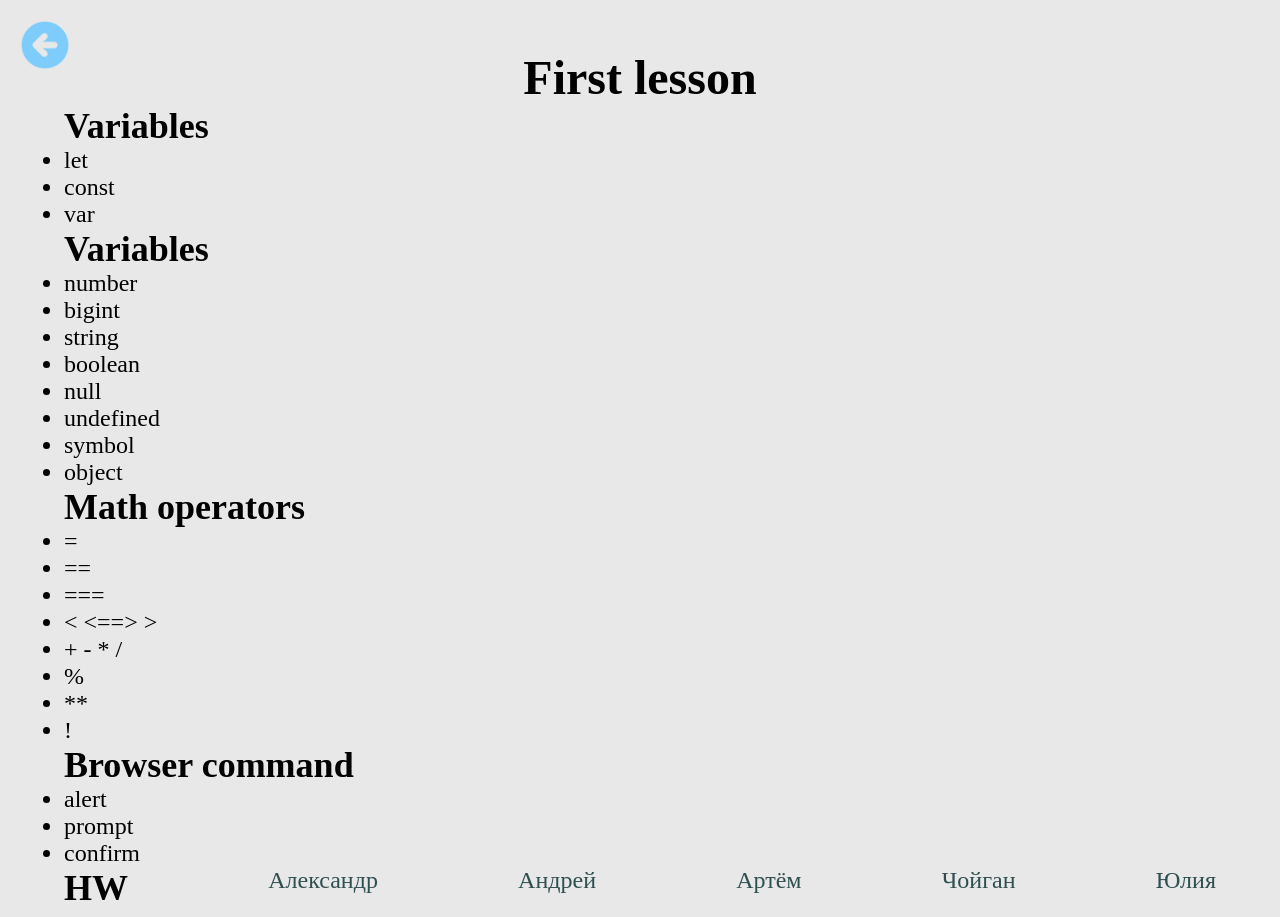
<file: lesson1-basic/index.html>
<!DOCTYPE html>
<html lang="en">

<head>
    <meta charset="UTF-8">
    <meta name="viewport" content="width=device-width, initial-scale=1.0">
    <title>First lesson</title>
    <link rel="stylesheet" href="style.css">
    <link rel="stylesheet" href="../global.css">
</head>

<body>
    <header>
        <a href="../index.html" class="back_button"></a>
    </header>
    <main>
        <h1>First lesson</h1>
        <section>
            <article>
                <h2>Variables</h2>
                <ul>
                    <li>let</li>
                    <li>const</li>
                    <li>var</li>
                </ul>
            </article>
            <article>
                <h2>Variables</h2>
                <ul>
                    <li>number</li>
                    <li>bigint</li>
                    <li>string</li>
                    <li>boolean</li>
                    <li>null</li>
                    <li>undefined</li>
                    <li>symbol</li>
                    <li>object</li>
                </ul>
            </article>
            <article>
                <h2>Math operators</h2>
                <ul>
                    <li>=</li>
                    <li>==</li>
                    <li>===</li>
                    <li>
                        < <==> >
                    </li>
                    <li>+ - * /</li>
                    <li>%</li>
                    <li>**</li>
                    <li>!</li>
                </ul>
            </article>
            <article>
                <h2>Browser command</h2>
                <ul class="pointer">
                    <li onclick="alert('Hi human!')">alert</li>
                    <li onclick="prompt('Who are you?', 'anonim')">prompt</li>
                    <li onclick="confirm('Agree?')">confirm</li>
                </ul>
            </article>
        </section>
    </main>
    <footer>
        <h2>HW</h2>
        <a href="./hw/alexandr/index.html" target="_blank">Александр</a>
        <a href="./hw/andrey/index.html" target="_blank">Андрей</a>
        <a href="./hw/artyom/index.html" target="_blank">Артём</a>
        <a href="./hw/choigan/index.html" target="_blank">Чойган</a>
        <a href="./hw/varkentin/index.html" target="_blank">Юлия</a>
    </footer>
    <script src="./script.js"></script>
    <!-- <script>
        console.log('Hello world!')
    </script> -->
</body>

</html>
</file>
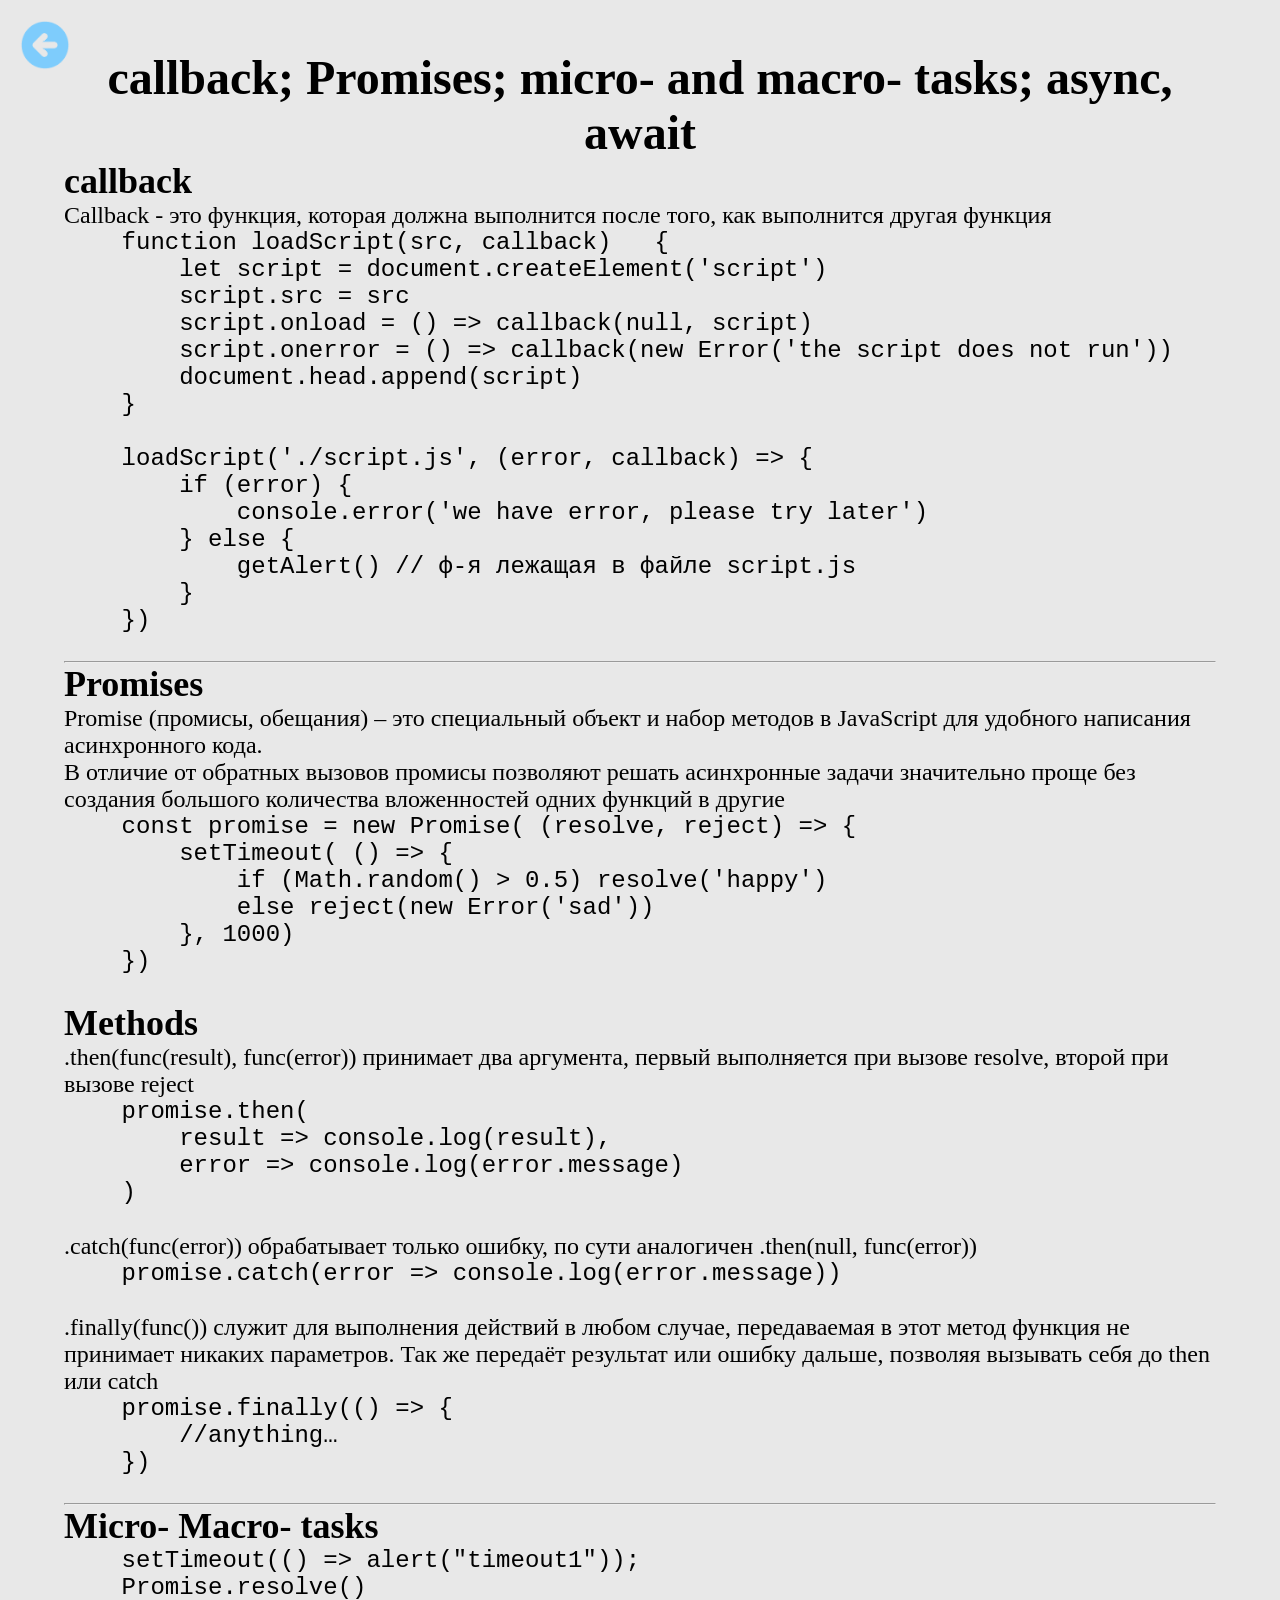
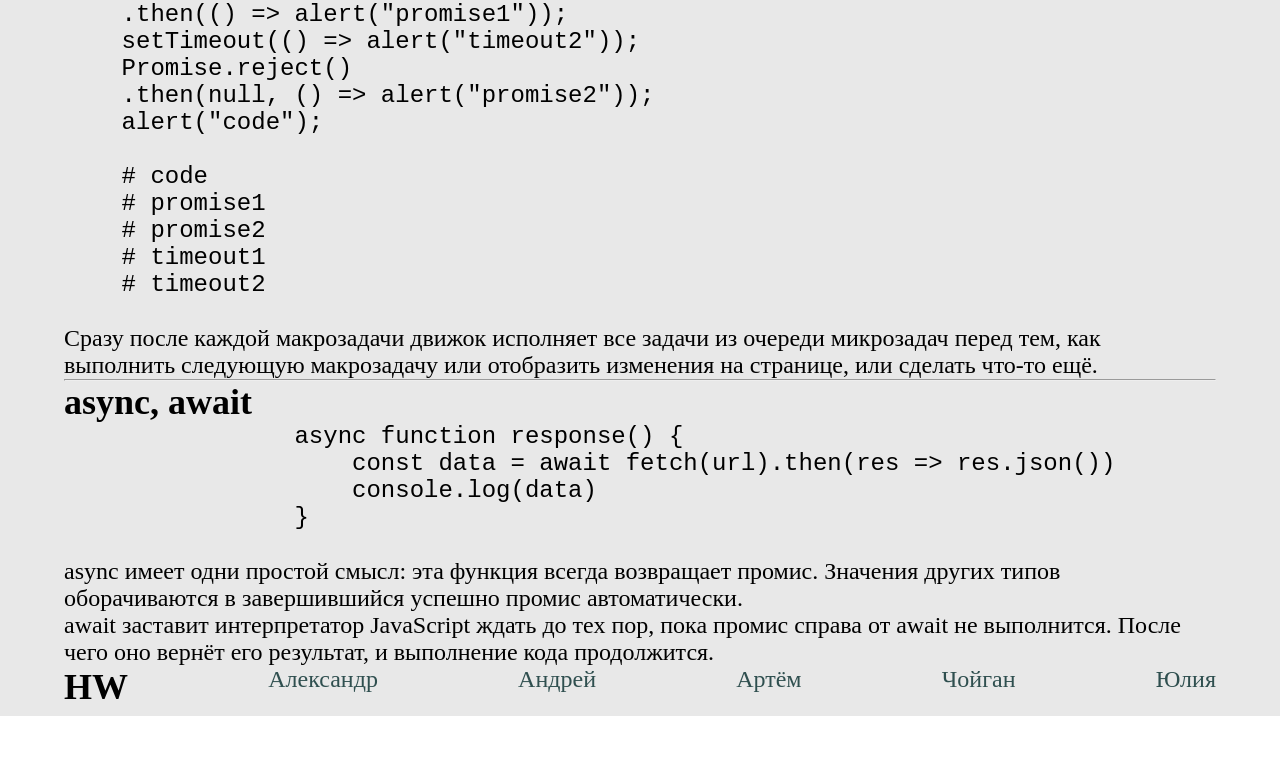
<file: lesson10-promises/index.html>
<!DOCTYPE html>
<html lang="en">

<head>
    <meta charset="UTF-8">
    <meta name="viewport" content="width=device-width, initial-scale=1.0">
    <title>callback; Promises; micro- and macro- tasks; async await</title>
    <link rel="stylesheet" href="../global.css">
</head>

<body>
    <header>
        <a href="../index.html" class="back_button"></a>
    </header>
    <main>
        <h1>callback; Promises; micro- and macro- tasks; async, await</h1>
        <section>
            <h2>callback</h2>
            <p>
                Callback - это функция, которая должна
                выполнится после того, как выполнится другая функция
            </p>
            <pre>
    function loadScript(src, callback)   {
        let script = document.createElement('script')
        script.src = src
        script.onload = () => callback(null, script)
        script.onerror = () => callback(new Error('the script does not run'))
        document.head.append(script)
    }

    loadScript('./script.js', (error, callback) => {
        if (error) {
            console.error('we have error, please try later')
        } else {
            getAlert() // ф-я лежащая в файле script.js
        }
    })                
            </pre>
        </section>
        <hr>
        <section>
            <h2>Promises</h2>
            <p>
                Promise (промисы, обещания) – это специальный объект и набор методов
                в JavaScript для удобного написания асинхронного кода.
            </p>
            <p>
                В отличие от обратных вызовов промисы позволяют решать
                асинхронные задачи значительно проще без создания
                большого количества вложенностей одних функций в другие
            </p>
            <pre>
    const promise = new Promise( (resolve, reject) => {
        setTimeout( () => {
            if (Math.random() > 0.5) resolve('happy')
            else reject(new Error('sad'))
        }, 1000)
    })         
            </pre>
            <h2>Methods</h2>
            <p>
                .then(func(result), func(error)) принимает два аргумента, первый
                выполняется при вызове resolve, второй при вызове reject
            </p>
            <pre>
    promise.then(
        result => console.log(result),
        error => console.log(error.message)
    )                
            </pre>
            <p>
                .catch(func(error)) обрабатывает только ошибку,
                по сути аналогичен .then(null, func(error))
            </p>
            <pre>
    promise.сatch(error => console.log(error.message))               
            </pre>
            <p>
                .finally(func()) служит для выполнения действий в любом
                случае, передаваемая в этот метод функция не принимает
                никаких параметров. Так же передаёт результат или
                ошибку дальше, позволяя вызывать себя до then или catch
            </p>
            <pre>
    promise.finally(() => {
        //anything…
    })                    
            </pre>
        </section>
        <hr>
        <section>
            <h2>Micro- Macro- tasks</h2>
            <pre>
    setTimeout(() => alert("timeout1"));
    Promise.resolve()
    .then(() => alert("promise1"));
    setTimeout(() => alert("timeout2"));
    Promise.reject()
    .then(null, () => alert("promise2"));
    alert("code");
    
    # code
    # promise1
    # promise2
    # timeout1
    # timeout2                
            </pre>
            <p>
                Сразу после каждой макрозадачи движок исполняет все
                задачи из очереди микрозадач перед тем, как выполнить следующую макрозадачу или
                отобразить изменения на странице, или сделать что-то ещё.
            </p>
        </section>
        <hr>
        <section>
            <h2>async, await</h2>
            <pre>
                async function response() {
                    const data = await fetch(url).then(res => res.json())
                    console.log(data)
                }                
            </pre>
            <p>
                async имеет одни простой смысл: эта функция
                всегда возвращает промис. Значения других типов
                оборачиваются в завершившийся успешно промис автоматически.
            </p>
            <p>
                await заставит интерпретатор JavaScript ждать до тех
                пор, пока промис справа от await не выполнится. После чего оно вернёт
                его результат, и выполнение кода продолжится.
            </p>
        </section>
    </main>
    <footer>
        <h2>HW</h2>
        <a href="./hw/alexandr/index.html" target="_blank">Александр</a>
        <a href="./hw/andrey/index.html" target="_blank">Андрей</a>
        <a href="./hw/artyom/index.html" target="_blank">Артём</a>
        <a href="./hw/choigan/index.html" target="_blank">Чойган</a>
        <a href="./hw/varkentin/index.html" target="_blank">Юлия</a>
    </footer>
    <script src="./script.js"></script>
    <!-- <script>
        function loadScript(src, callback) {
            let script = document.createElement('script')
            script.src = src
            script.onload = () => callback(null, 'HELLO!!!')
            script.onerror = () => callback(new Error('BYE'), '')
            document.head.append(script)
        }
        loadScript('./script2.js', callBackExample)

        function callBackExample(error, text) {
            if (error) console.error(error.message);
            else console.log(text);
        }
    </script> -->
</body>

</html>
</file>
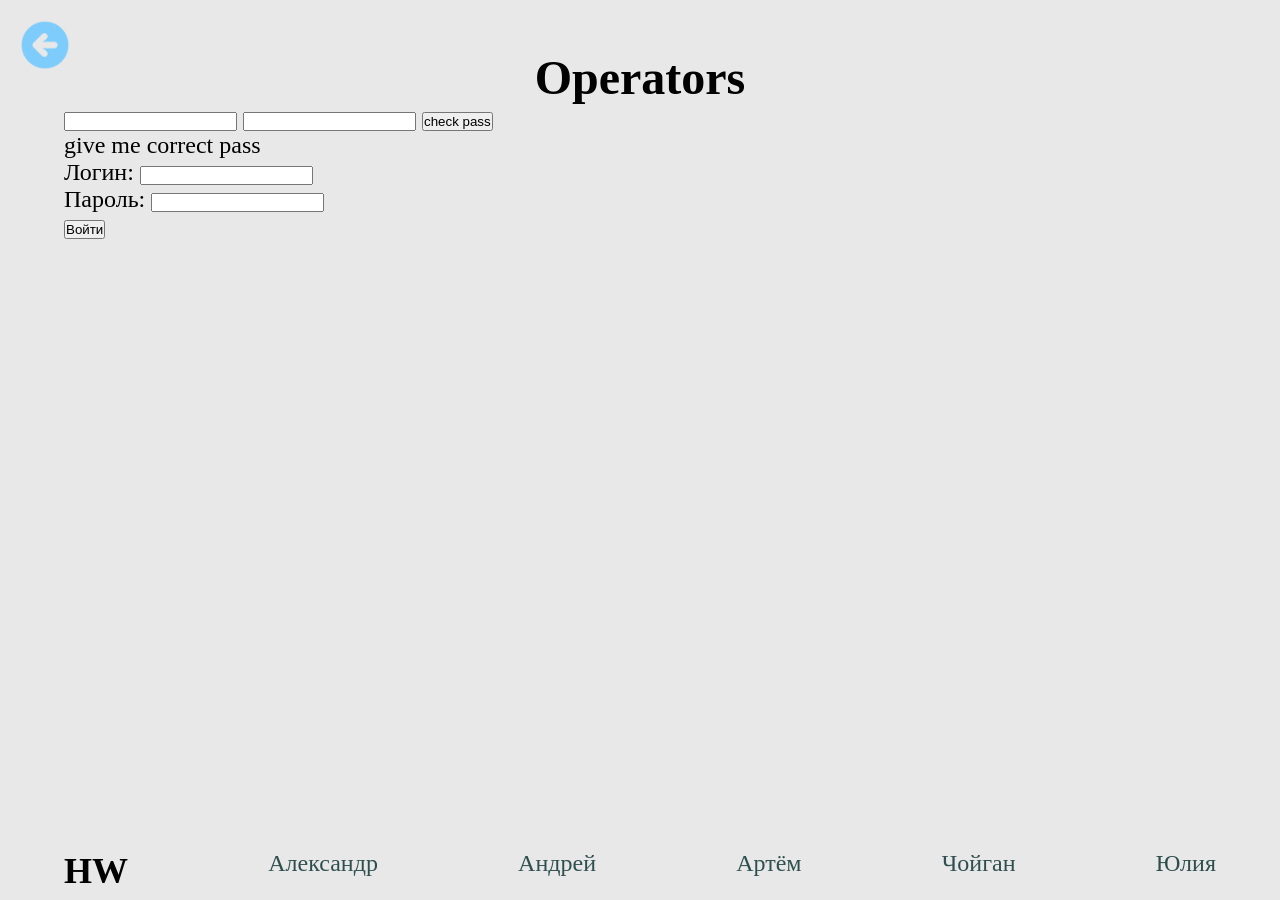
<file: lesson2-operators/index.html>
<!DOCTYPE html>
<html lang="en">

<head>
  <meta charset="UTF-8">
  <meta name="viewport" content="width=device-width, initial-scale=1.0">
  <title>Operators</title>
  <link rel="stylesheet" href="../global.css">
</head>

<body>
  <header>
    <a href="../index.html" class="back_button"></a>
  </header>
  <main>
    <h1>Operators</h1>
    <div id="root">
      <input type="password" class="login" />
      <input type="password" class="pass" />
      <button>check pass</button>
    </div>
    <form id="loginForm">
      <div>
        <label for="username">Логин:</label>
        <input type="text" id="username" name="username" required>
      </div>
      <div>
        <label for="password">Пароль:</label>
        <input type="password" id="password" name="password" required>
      </div>
      <button type="submit">Войти</button>
    </form>
  </main>
  <footer>
    <h2>HW</h2>
    <a href="./hw/alexandr/index.html" target="_blank">Александр</a>
    <a href="./hw/andrey/index.html" target="_blank">Андрей</a>
    <a href="./hw/artyom/index.html" target="_blank">Артём</a>
    <a href="./hw/choigan/index.html" target="_blank">Чойган</a>
    <a href="./hw/varkentin/index.html" target="_blank">Юлия</a>
  </footer>
  <script src="./script.js"></script>
</body>

</html>
</file>
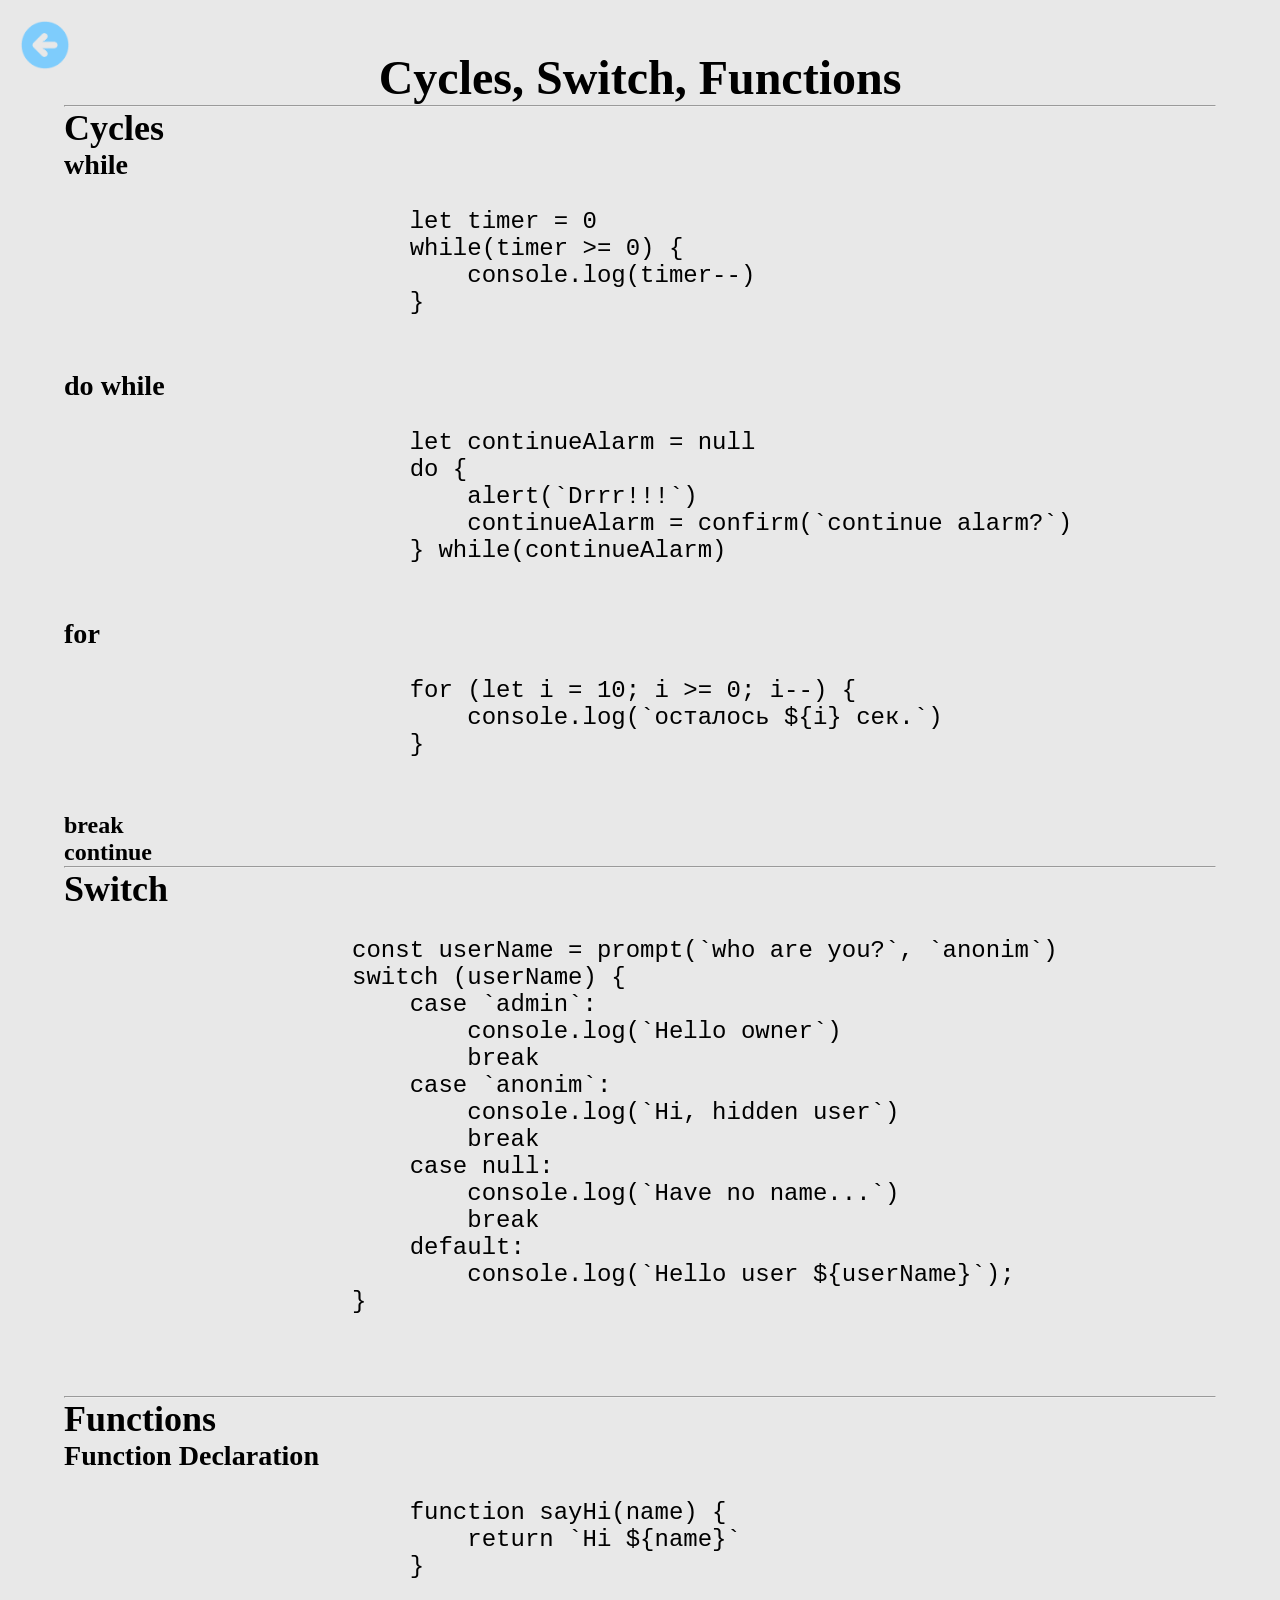
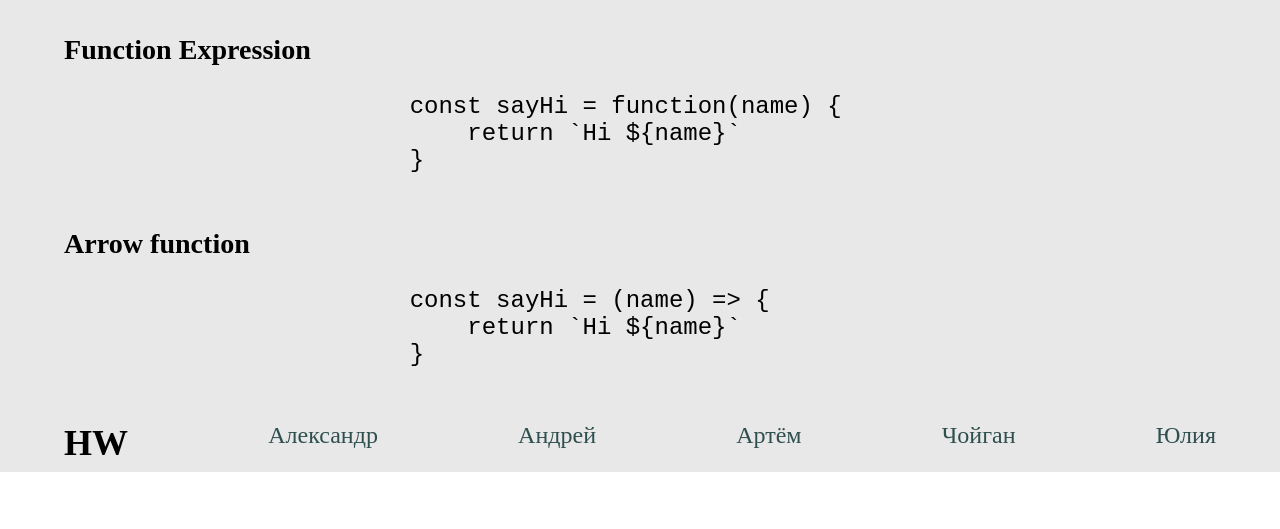
<file: lesson3-func/index.html>
<!DOCTYPE html>
<html lang="en">

<head>
    <meta charset="UTF-8">
    <meta name="viewport" content="width=device-width, initial-scale=1.0">
    <title>Cycles, Switch, Functions</title>
    <link rel="stylesheet" href="../global.css">
    <link rel="stylesheet" href="style.css">
    <link rel="shortcut icon" href="https://cdn.hackaday.io/images/resize/600x600/6673961501713737021.png"
        type="image/x-icon">
</head>

<body>
    <header>
        <a href="../index.html" class="back_button"></a>
    </header>
    <main>
        <h1>Cycles, Switch, Functions</h1>
        <hr>
        <section>
            <h2>Cycles</h2>
            <article>
                <h3>while</h3>
                <pre>
                    <code>
                        let timer = 0
                        while(timer >= 0) {
                            console.log(timer--)
                        }
                    </code>
                </pre>
            </article>
            <article>
                <h3>do while</h3>
                <pre>
                    <code>
                        let continueAlarm = null
                        do {
                            alert(`Drrr!!!`)
                            continueAlarm = confirm(`continue alarm?`)
                        } while(continueAlarm)
                    </code>
                </pre>
            </article>
            <article>
                <h3>for</h3>
                <pre>
                    <code>
                        for (let i = 10; i >= 0; i--) {
                            console.log(`осталось ${i} сек.`)
                        }                        
                    </code>
                </pre>
            </article>
            <article>
                <h4>break</h4>
                <h4>continue</h4>
            </article>
        </section>
        <hr>
        <section>
            <h2>Switch</h2>
            <pre>
                <code>
                    const userName = prompt(`who are you?`, `anonim`)
                    switch (userName) {
                        case `admin`:
                            console.log(`Hello owner`)
                            break
                        case `anonim`:
                            console.log(`Hi, hidden user`)
                            break
                        case null:
                            console.log(`Have no name...`)
                            break
                        default:
                            console.log(`Hello user ${userName}`);
                    }
                                           
                </code>
            </pre>
        </section>
        <hr>
        <section>
            <h2>Functions</h2>
            <article>
                <h3 id="dec">Function Declaration</h3>
                <pre>
                    <code>
                        function sayHi(name) {
                            return `Hi ${name}`
                        }
                    </code>
                </pre>
            </article>
            <article>
                <h3>Function Expression</h3>
                <pre>
                    <code>
                        const sayHi = function(name) {
                            return `Hi ${name}`
                        }
                    </code>
                </pre>
            </article>
            <article>
                <h3>Arrow function</h3>
                <pre>
                    <code>
                        const sayHi = (name) => {
                            return `Hi ${name}`
                        }
                    </code>
                </pre>
            </article>
        </section>
    </main>
    <footer>
        <h2>HW</h2>
        <a href="./hw/alexandr/index.html" target="_blank">Александр</a>
        <a href="./hw/andrey/index.html" target="_blank">Андрей</a>
        <a href="./hw/artyom/index.html" target="_blank">Артём</a>
        <a href="./hw/choigan/index.html" target="_blank">Чойган</a>
        <a href="./hw/varkentin/index.html" target="_blank">Юлия</a>
    </footer>
    <script src="./script.js"></script>
</body>

</html>
</file>
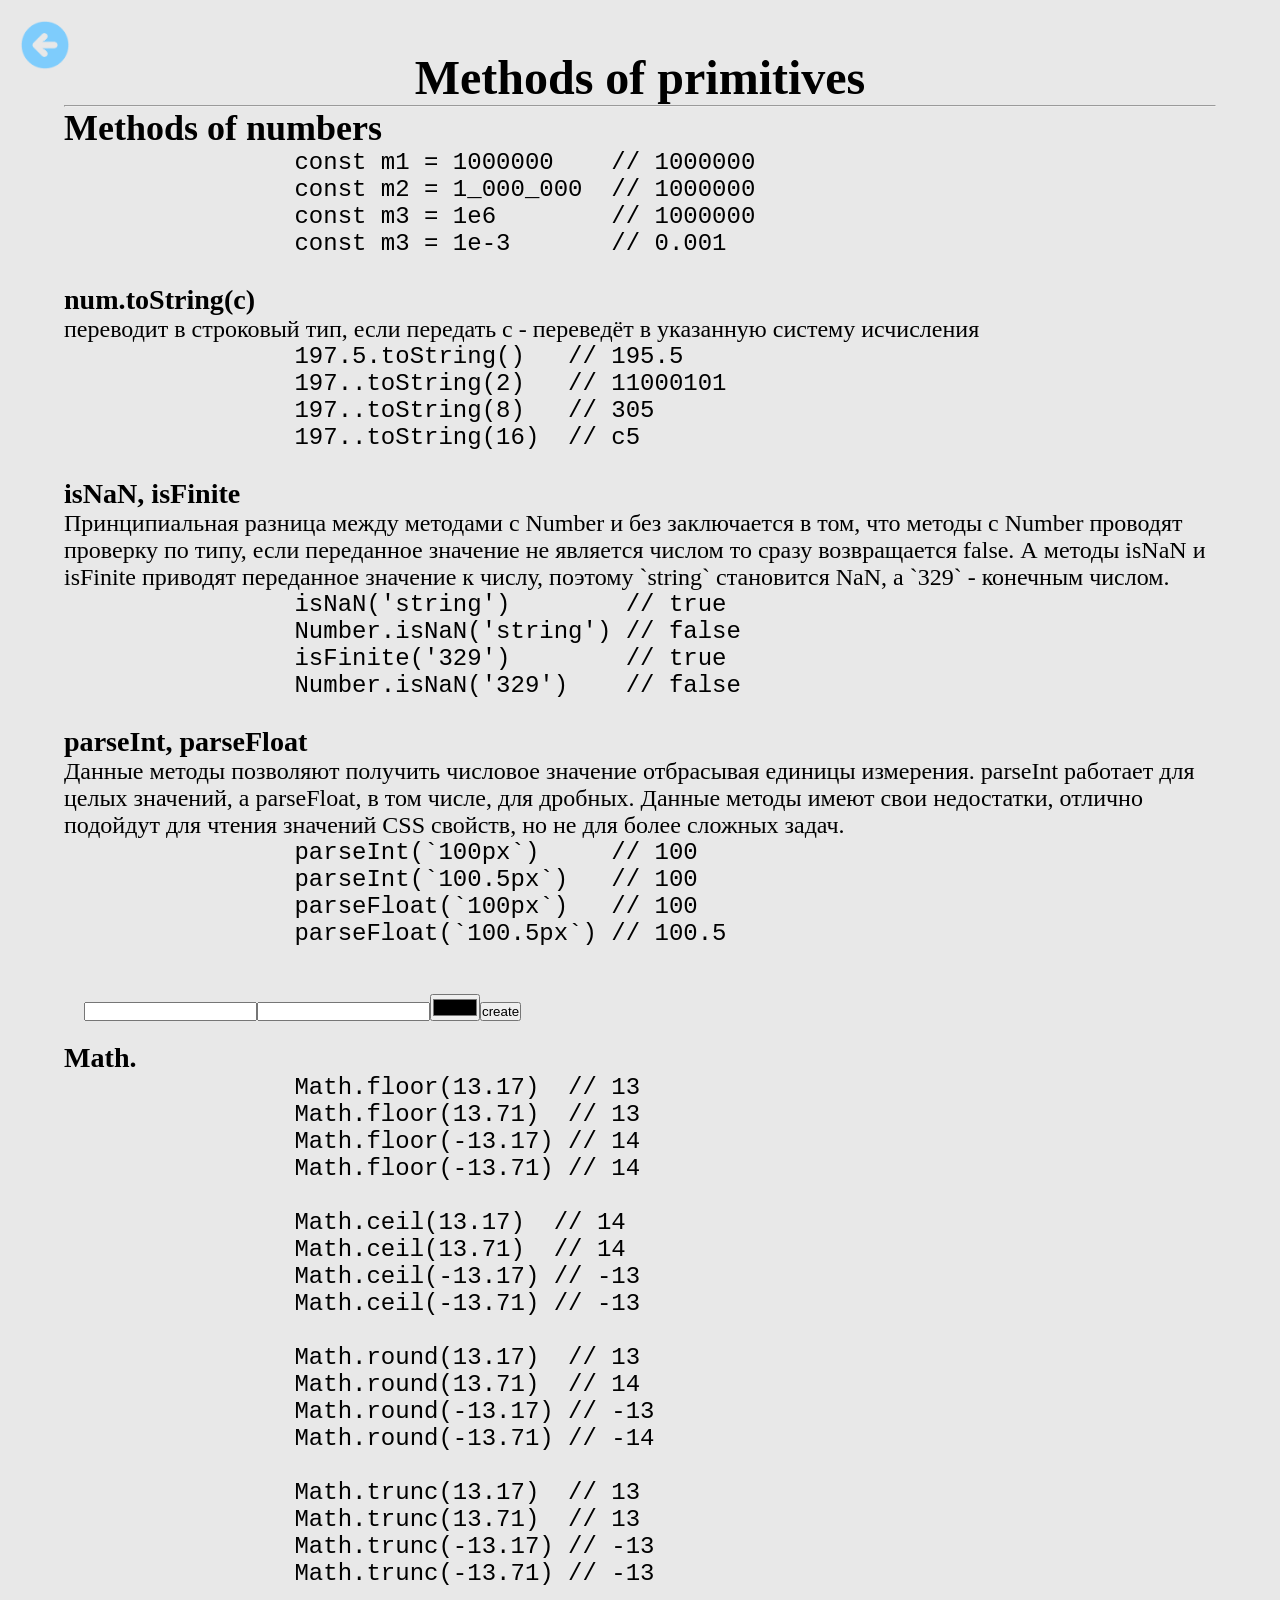
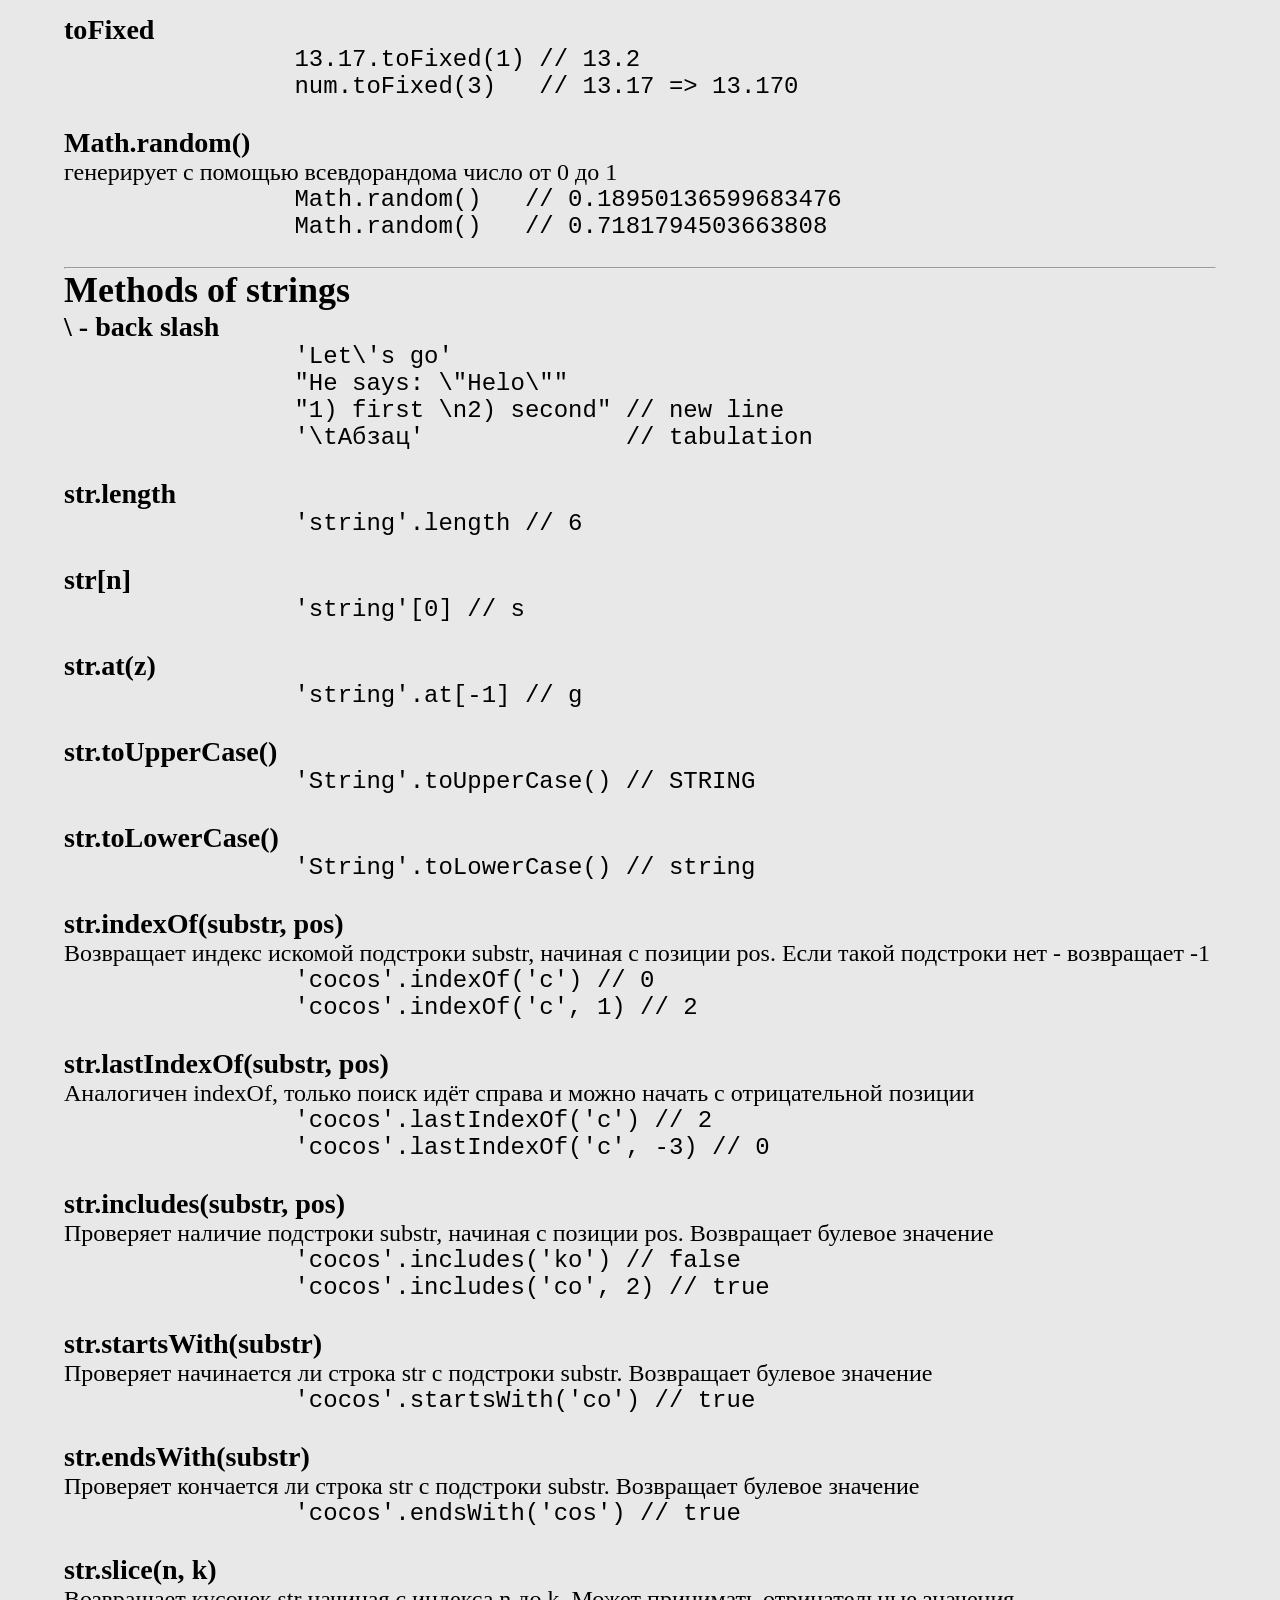
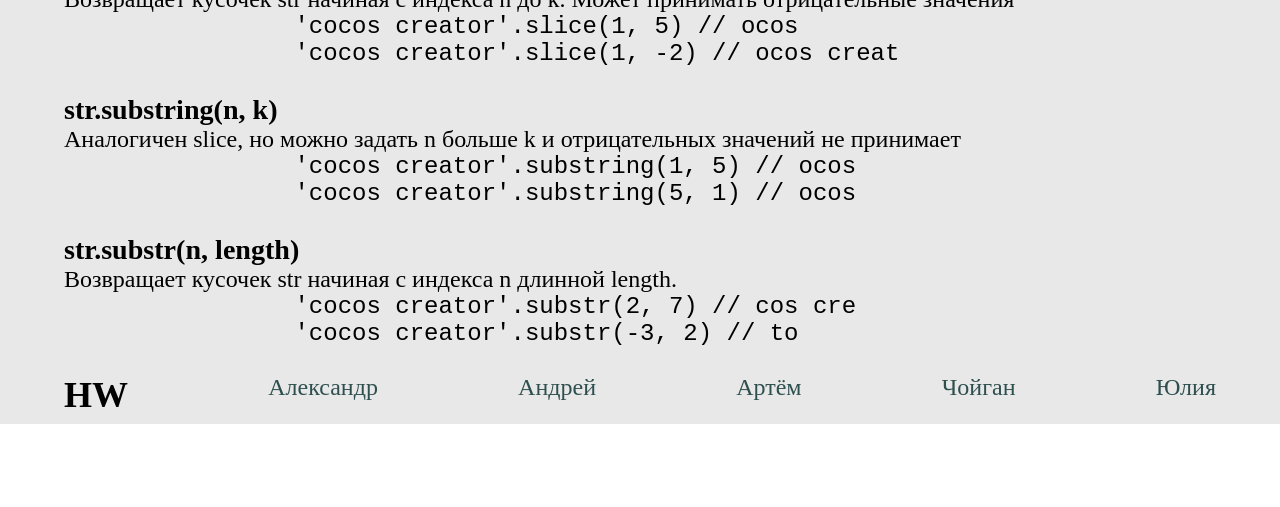
<file: lesson5-primitives/index.html>
<!DOCTYPE html>
<html lang="en">

<head>
    <meta charset="UTF-8">
    <meta name="viewport" content="width=device-width, initial-scale=1.0">
    <title>Methods of primitives</title>
    <link rel="stylesheet" href="../global.css">
</head>

<body>
    <header>
        <a href="../index.html" class="back_button"></a>
    </header>
    <main>
        <h1>Methods of primitives</h1>
        <hr>
        <section>
            <h2>Methods of numbers</h2>
            <article>
                <pre>
                const m1 = 1000000    // 1000000
                const m2 = 1_000_000  // 1000000
                const m3 = 1e6        // 1000000
                const m3 = 1e-3       // 0.001
            </pre>
            </article>
            <article>
                <h3>num.toString(c)</h3>
                <p>
                    переводит в строковый тип, если передать
                    c - переведёт в указанную систему исчисления
                </p>
                <pre>
                197.5.toString()   // 195.5
                197..toString(2)   // 11000101
                197..toString(8)   // 305
                197..toString(16)  // c5
            </pre>
            </article>
            <article>
                <h3>isNaN, isFinite</h3>
                <p>
                    Принципиальная разница между методами с Number и без
                    заключается в том, что методы с Number проводят проверку
                    по типу, если переданное значение не является числом то
                    сразу возвращается false. А методы isNaN и isFinite приводят
                    переданное значение к числу, поэтому
                    `string` становится NaN, а `329` - конечным числом.
                </p>
                <pre>
                isNaN('string')        // true
                Number.isNaN('string') // false
                isFinite('329')        // true
                Number.isNaN('329')    // false
            </pre>
            </article>
            <article>
                <h3>parseInt, parseFloat</h3>
                <p>
                    Данные методы позволяют получить числовое значение
                    отбрасывая единицы измерения. parseInt работает для
                    целых значений, а parseFloat, в том числе, для дробных.
                    Данные методы имеют свои недостатки, отлично подойдут для чтения
                    значений CSS свойств, но не для более сложных задач.
                </p>
                <pre>
                parseInt(`100px`)     // 100
                parseInt(`100.5px`)   // 100
                parseFloat(`100px`)   // 100
                parseFloat(`100.5px`) // 100.5                
            </pre>
            </article>
            <article id="tv_creator"></article>
            <article>
                <h3>Math.</h3>
                <pre>
                Math.floor(13.17)  // 13
                Math.floor(13.71)  // 13
                Math.floor(-13.17) // 14
                Math.floor(-13.71) // 14
            </pre>
                <pre>
                Math.ceil(13.17)  // 14
                Math.ceil(13.71)  // 14
                Math.ceil(-13.17) // -13
                Math.ceil(-13.71) // -13
            </pre>
                <pre>
                Math.round(13.17)  // 13
                Math.round(13.71)  // 14
                Math.round(-13.17) // -13
                Math.round(-13.71) // -14
            </pre>
                <pre>
                Math.trunc(13.17)  // 13
                Math.trunc(13.71)  // 13
                Math.trunc(-13.17) // -13
                Math.trunc(-13.71) // -13
            </pre>
            </article>
            <article>
                <h3>toFixed</h3>
                <pre>
                13.17.toFixed(1) // 13.2
                num.toFixed(3)   // 13.17 => 13.170
            </pre>
            </article>
            <article>
                <h3>Math.random()</h3>
                <p>
                    генерирует с помощью всевдорандома число от 0 до 1
                </p>
                <pre>
                Math.random()   // 0.18950136599683476
                Math.random()   // 0.7181794503663808
            </pre>
            </article>
        </section>
        <hr>
        <section>
            <h2>Methods of strings</h2>
            <article>
                <h3>\ - back slash</h3>
                <pre>
                'Let\'s go'
                "He says: \"Helo\""
                "1) first \n2) second" // new line
                '\tАбзац'              // tabulation
            </pre>
            </article>
            <article>
                <h3>str.length</h3>
                <pre>
                'string'.length // 6
            </pre>
            </article>
            <article>
                <h3>str[n]</h3>
                <pre>
                'string'[0] // s
            </pre>
            </article>
            <article>
                <h3>str.at(z)</h3>
                <pre>
                'string'.at[-1] // g
            </pre>
            </article>
            <article>
                <h3>str.toUpperCase()</h3>
                <pre>
                'String'.toUpperCase() // STRING
            </pre>
            </article>
            <article>
                <h3>str.toLowerCase()</h3>
                <pre>
                'String'.toLowerCase() // string
            </pre>
            </article>
            <article>
                <h3>str.indexOf(substr, pos)</h3>
                <p>
                    Возвращает индекс искомой подстроки substr, начиная
                    с позиции pos. Если такой подстроки нет - возвращает -1
                </p>
                <pre>
                'cocos'.indexOf('c') // 0
                'cocos'.indexOf('c', 1) // 2
            </pre>
            </article>
            <article>
                <h3>str.lastIndexOf(substr, pos)</h3>
                <p>
                    Аналогичен indexOf, только поиск идёт
                    справа и можно начать с отрицательной позиции
                </p>
                <pre>
                'cocos'.lastIndexOf('c') // 2
                'cocos'.lastIndexOf('c', -3) // 0
            </pre>
            </article>
            <article>
                <h3>str.includes(substr, pos)</h3>
                <p>
                    Проверяет наличие подстроки substr, начиная
                    с позиции pos. Возвращает булевое значение
                </p>
                <pre>
                'cocos'.includes('ko') // false
                'cocos'.includes('co', 2) // true                
            </pre>
            </article>
            <article>
                <h3>str.startsWith(substr)</h3>
                <p>
                    Проверяет начинается ли строка str с
                    подстроки substr. Возвращает булевое значение
                </p>
                <pre>
                'cocos'.startsWith('co') // true               
            </pre>
            </article>
            <article>
                <h3>str.endsWith(substr)</h3>
                <p>
                    Проверяет кончается ли строка str с
                    подстроки substr. Возвращает булевое значение
                </p>
                <pre>
                'cocos'.endsWith('cos') // true             
            </pre>
            </article>
            <article>
                <h3>str.slice(n, k)</h3>
                <p>
                    Возвращает кусочек str начиная с индекса n до k.
                    Может принимать отрицательные значения
                </p>
                <pre>
                'cocos creator'.slice(1, 5) // ocos
                'cocos creator'.slice(1, -2) // ocos creat            
            </pre>
            </article>
            <article>
                <h3>str.substring(n, k)</h3>
                <p>
                    Аналогичен slice, но можно задать n больше
                    k и отрицательных значений не принимает
                </p>
                <pre>
                'cocos creator'.substring(1, 5) // ocos
                'cocos creator'.substring(5, 1) // ocos          
            </pre>
            </article>
            <article>
                <h3>str.substr(n, length)</h3>
                <p>
                    Возвращает кусочек str начиная с индекса n длинной length.
                </p>
                <pre>
                'cocos creator'.substr(2, 7) // cos cre
                'cocos creator'.substr(-3, 2) // to         
            </pre>
            </article>
        </section>
    </main>
    <footer>
        <h2>HW</h2>
        <a href="./hw/alexandr/index.html" target="_blank">Александр</a>
        <a href="./hw/andrey/index.html" target="_blank">Андрей</a>
        <a href="./hw/artyom/index.html" target="_blank">Артём</a>
        <a href="./hw/choigan/index.html" target="_blank">Чойган</a>
        <a href="./hw/varkentin/index.html" target="_blank">Юлия</a>
    </footer>
    <script src="./script.js"></script>
</body>

</html>
</file>
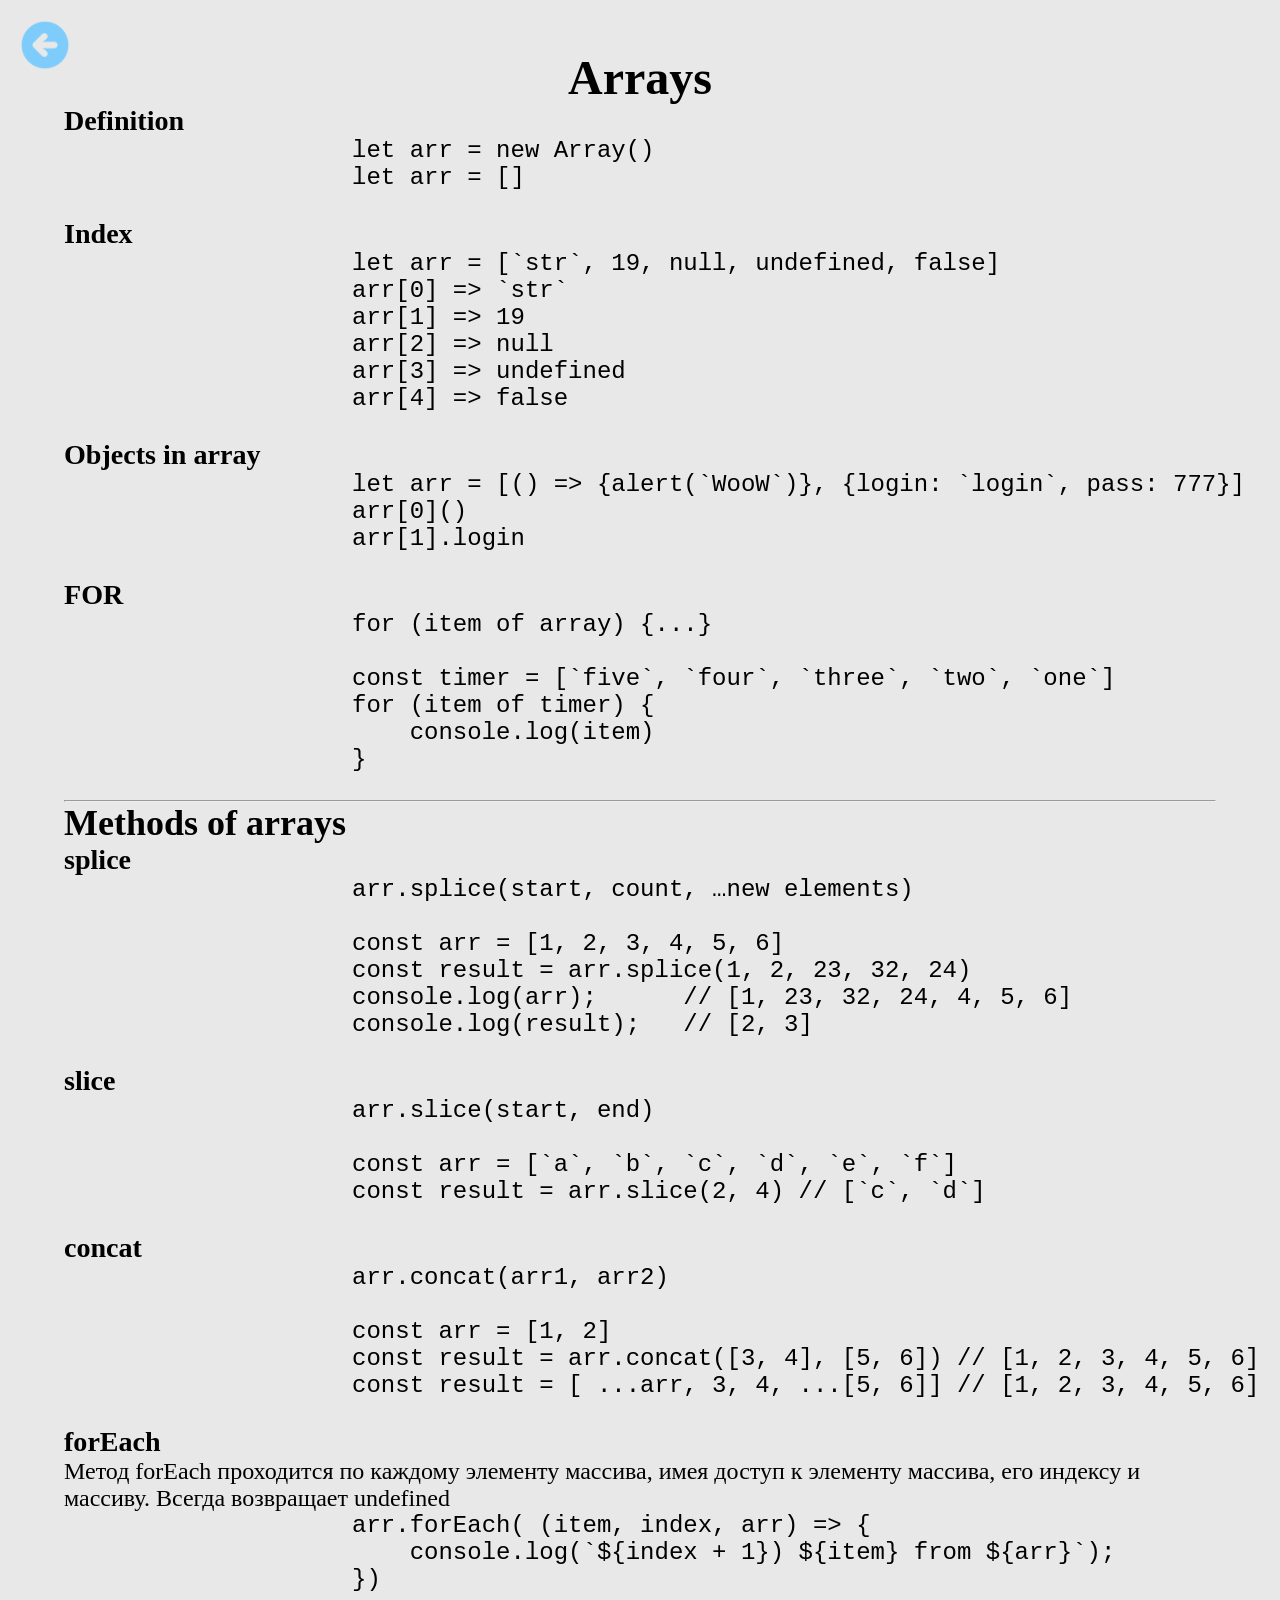
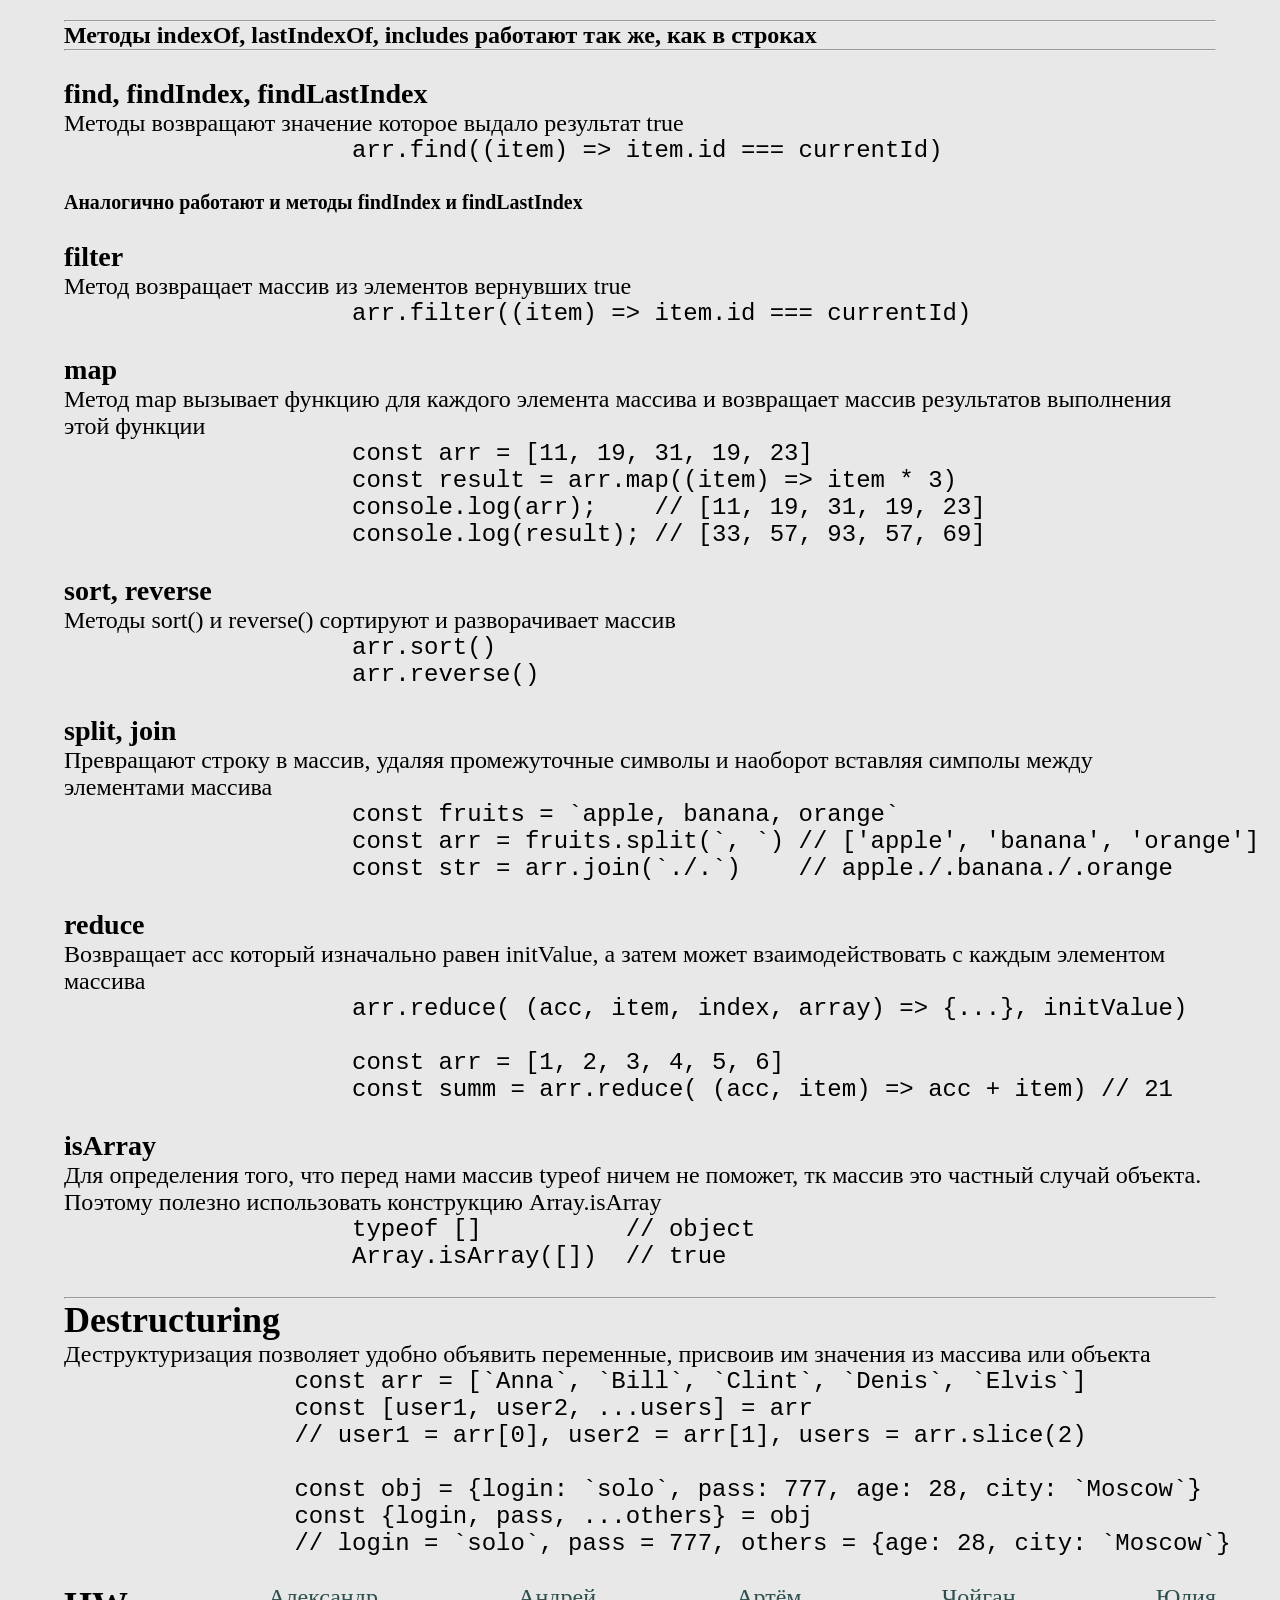
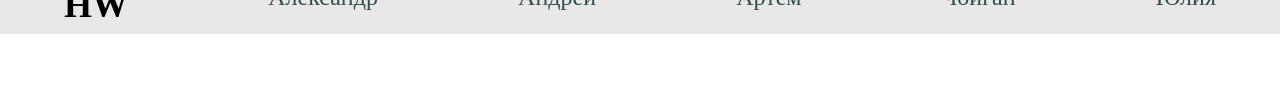
<file: lesson6-arr/index.html>
<!DOCTYPE html>
<html lang="en">

<head>
    <meta charset="UTF-8">
    <meta name="viewport" content="width=device-width, initial-scale=1.0">
    <title>Arrays</title>
    <link rel="stylesheet" href="../global.css">
</head>

<body>
    <header>
        <a href="../index.html" class="back_button"></a>
    </header>
    <main>
        <h1>Arrays</h1>
        <section>
            <article>
                <h3>Definition</h3>
                <pre>
                    let arr = new Array()
                    let arr = []
                </pre>
            </article>
            <article>
                <h3>Index</h3>
                <pre>
                    let arr = [`str`, 19, null, undefined, false]
                    arr[0] => `str`
                    arr[1] => 19
                    arr[2] => null
                    arr[3] => undefined
                    arr[4] => false
                </pre>
            </article>
            <article>
                <h3>Objects in array</h3>
                <pre>
                    let arr = [() => {alert(`WooW`)}, {login: `login`, pass: 777}]
                    arr[0]()
                    arr[1].login
                </pre>
            </article>
            <article>
                <h3>FOR</h3>
                <pre>
                    for (item of array) {...}

                    const timer = [`five`, `four`, `three`, `two`, `one`]
                    for (item of timer) {
                        console.log(item)
                    }                    
                </pre>
            </article>
        </section>
        <hr>
        <section>
            <h2>Methods of arrays</h2>
            <article>
                <h3>splice</h3>
                <pre>
                    arr.splice(start, count, …new elements)

                    const arr = [1, 2, 3, 4, 5, 6]
                    const result = arr.splice(1, 2, 23, 32, 24)
                    console.log(arr);      // [1, 23, 32, 24, 4, 5, 6]
                    console.log(result);   // [2, 3]
                </pre>
            </article>
            <article>
                <h3>slice</h3>
                <pre>
                    arr.slice(start, end)

                    const arr = [`a`, `b`, `c`, `d`, `e`, `f`]
                    const result = arr.slice(2, 4) // [`c`, `d`]
                </pre>
            </article>
            <article>
                <h3>concat</h3>
                <pre>
                    arr.concat(arr1, arr2)

                    const arr = [1, 2]
                    const result = arr.concat([3, 4], [5, 6]) // [1, 2, 3, 4, 5, 6]
                    const result = [ ...arr, 3, 4, ...[5, 6]] // [1, 2, 3, 4, 5, 6]
                </pre>
            </article>
            <article>
                <h3>forEach</h3>
                <p>
                    Метод forEach проходится по каждому элементу массива,
                    имея доступ к элементу массива,
                    его индексу и массиву. Всегда возвращает undefined
                </p>
                <pre>
                    arr.forEach( (item, index, arr) => {
                        console.log(`${index + 1}) ${item} from ${arr}`);
                    })                    
                </pre>
            </article>
            <hr>
            <h4>Методы indexOf, lastIndexOf, includes работают так же, как в строках</h4>
            <hr>
            <br>
            <article>
                <h3>find, findIndex, findLastIndex</h3>
                <p>Методы возвращают значение которое выдало результат true</p>
                <pre>
                    arr.find((item) => item.id === currentId)                   
                </pre>
                <h5>Аналогично работают и методы findIndex и findLastIndex</h5>
            </article>
            <br>
            <article>
                <h3>filter</h3>
                <p>Метод возвращает массив из элементов вернувших true</p>
                <pre>
                    arr.filter((item) => item.id === currentId)                 
                </pre>
            </article>
            <article>
                <h3>map</h3>
                <p>
                    Метод map вызывает функцию для каждого элемента массива
                    и возвращает массив результатов выполнения этой функции
                </p>
                <pre>
                    const arr = [11, 19, 31, 19, 23]
                    const result = arr.map((item) => item * 3) 
                    console.log(arr);    // [11, 19, 31, 19, 23]
                    console.log(result); // [33, 57, 93, 57, 69]               
                </pre>
            </article>
            <article>
                <h3>sort, reverse</h3>
                <p>
                    Методы sort() и reverse() сортируют и разворачивает массив
                </p>
                <pre>
                    arr.sort()
                    arr.reverse()              
                </pre>
            </article>
            <article>
                <h3>split, join</h3>
                <p>
                    Превращают строку в массив, удаляя промежуточные символы и
                    наоборот вставляя симполы между элементами массива
                </p>
                <pre>
                    const fruits = `apple, banana, orange`
                    const arr = fruits.split(`, `) // ['apple', 'banana', 'orange']
                    const str = arr.join(`./.`)    // apple./.banana./.orange                                
                </pre>
            </article>
            <article>
                <h3>reduce</h3>
                <p>
                    Возвращает acc который изначально равен initValue,
                    а затем может взаимодействовать с каждым элементом массива
                </p>
                <pre>
                    arr.reduce( (acc, item, index, array) => {...}, initValue)

                    const arr = [1, 2, 3, 4, 5, 6]
                    const summ = arr.reduce( (acc, item) => acc + item) // 21                              
                </pre>
            </article>
            <article>
                <h3>isArray</h3>
                <p>
                    Для определения того, что перед нами массив typeof ничем не
                    поможет, тк массив это частный случай объекта.
                    Поэтому полезно использовать конструкцию Array.isArray
                </p>
                <pre>
                    typeof []          // object
                    Array.isArray([])  // true                            
                </pre>
            </article>
        </section>
        <hr>
        <section>
            <h2>Destructuring</h2>
            <p>
                Деструктуризация позволяет удобно объявить переменные,
                присвоив им значения из массива или объекта
            </p>
            <pre>
                const arr = [`Anna`, `Bill`, `Clint`, `Denis`, `Elvis`]
                const [user1, user2, ...users] = arr 
                // user1 = arr[0], user2 = arr[1], users = arr.slice(2)                
            </pre>
            <pre>
                const obj = {login: `solo`, pass: 777, age: 28, city: `Moscow`}
                const {login, pass, ...others} = obj
                // login = `solo`, pass = 777, others = {age: 28, city: `Moscow`}                               
            </pre>
        </section>
    </main>
    <footer>
        <h2>HW</h2>
        <a href="./hw/alexandr/index.html" target="_blank">Александр</a>
        <a href="./hw/andrey/index.html" target="_blank">Андрей</a>
        <a href="./hw/artyom/index.html" target="_blank">Артём</a>
        <a href="./hw/choigan/index.html" target="_blank">Чойган</a>
        <a href="./hw/varkentin/index.html" target="_blank">Юлия</a>
    </footer>
    <script src="./script.js"></script>
</body>

</html>
</file>
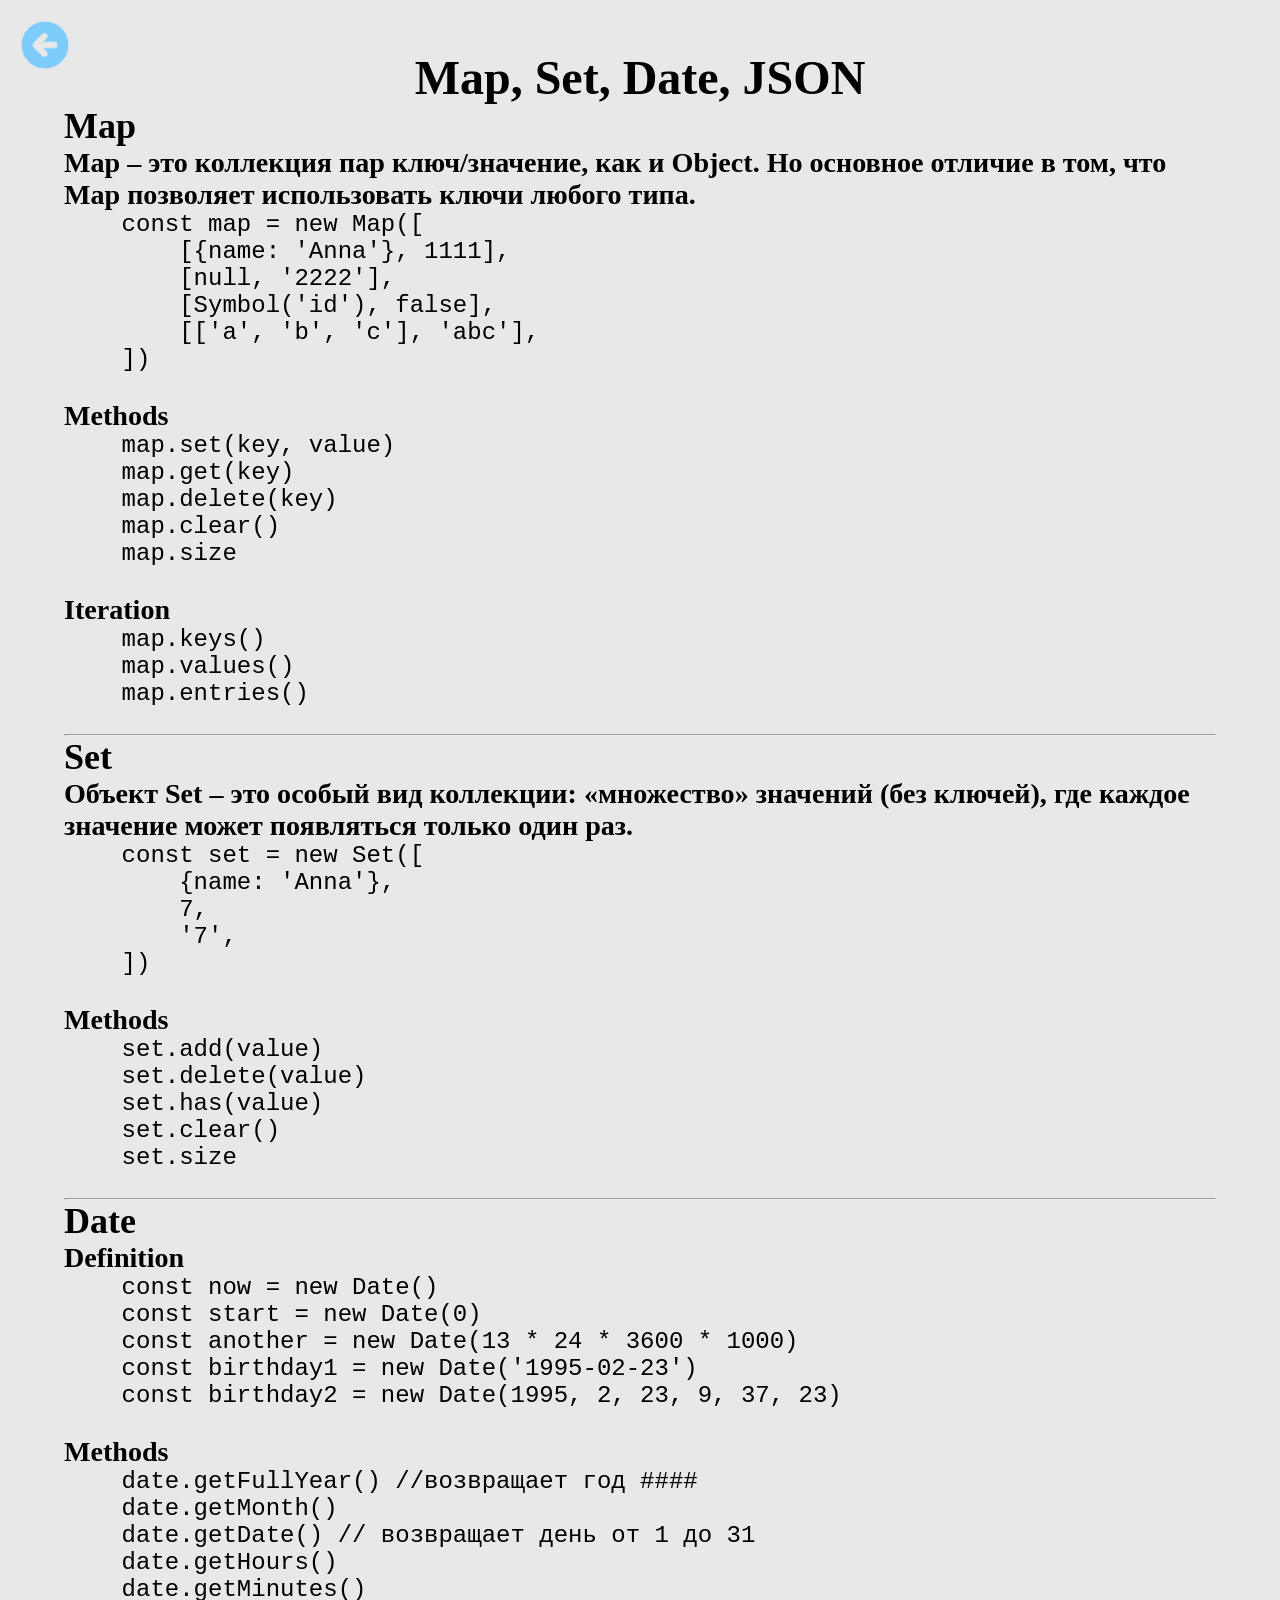
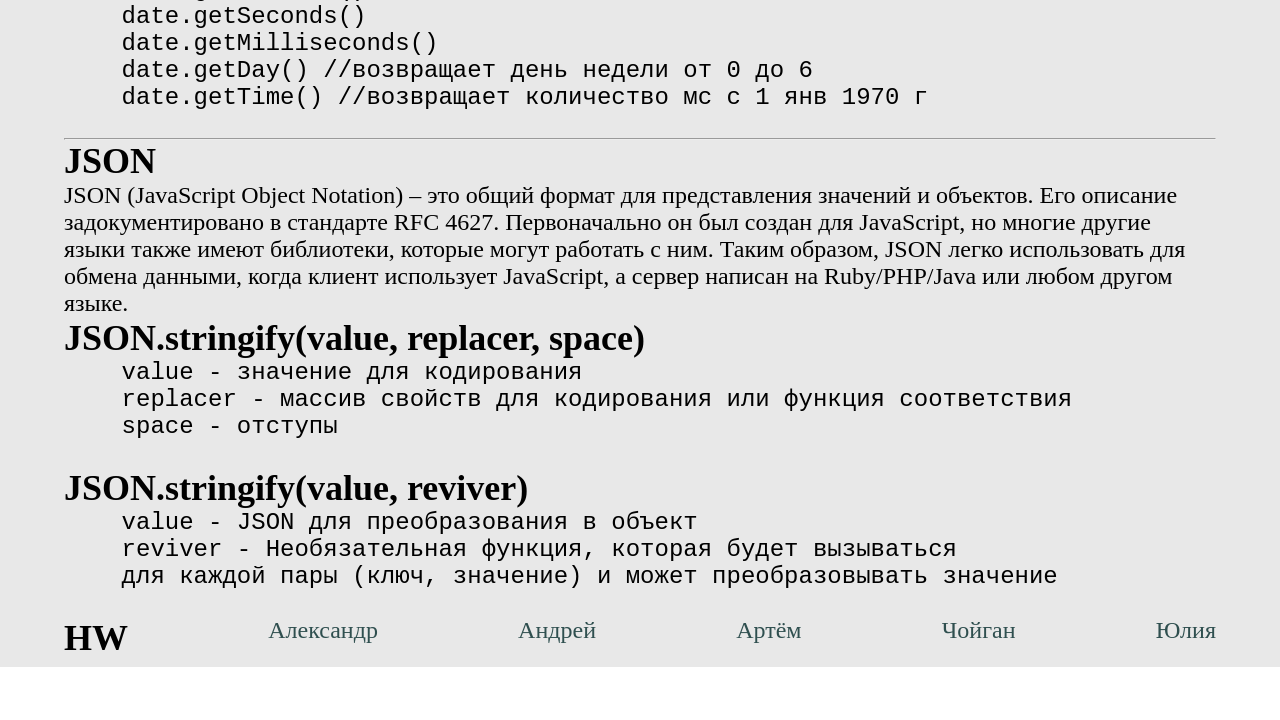
<file: lesson7-date/index.html>
<!DOCTYPE html>
<html lang="en">

<head>
    <meta charset="UTF-8">
    <meta name="viewport" content="width=device-width, initial-scale=1.0">
    <title>Map, Set, Date, JSON</title>
    <link rel="stylesheet" href="../global.css">
</head>

<body>
    <header>
        <a href="../index.html" class="back_button"></a>
    </header>
    <main>
        <h1>Map, Set, Date, JSON</h1>
        <section>
            <h2>Map</h2>
            <article>
                <h3>
                    Map – это коллекция пар ключ/значение, как и Object.
                    Но основное отличие в том, что
                    Map позволяет использовать ключи любого типа.
                </h3>
                <pre>
    const map = new Map([
        [{name: 'Anna'}, 1111],
        [null, '2222'],
        [Symbol('id'), false],
        [['a', 'b', 'c'], 'abc'],
    ])                            
                </pre>
            </article>
            <article>
                <h3>
                    Methods
                </h3>
                <pre>
    map.set(key, value)
    map.get(key)
    map.delete(key) 
    map.clear()
    map.size
                </pre>
            </article>
            <article>
                <h3>
                    Iteration
                </h3>
                <pre>
    map.keys()
    map.values()
    map.entries()
                </pre>
            </article>
        </section>
        <hr>
        <section>
            <h2>Set</h2>
            <article>
                <h3>
                    Объект Set – это особый вид коллекции:
                    «множество» значений (без ключей),
                    где каждое значение может появляться только один раз.
                </h3>
                <pre>
    const set = new Set([
        {name: 'Anna'},
        7,
        '7',
    ])
                </pre>
            </article>
            <article>
                <h3>
                    Methods
                </h3>
                <pre>
    set.add(value)
    set.delete(value)
    set.has(value)
    set.clear()
    set.size
                </pre>
            </article>
        </section>
        <hr>
        <section>
            <h2>Date</h2>
            <article>
                <h3>Definition</h3>
                <pre>
    const now = new Date() 
    const start = new Date(0)
    const another = new Date(13 * 24 * 3600 * 1000)
    const birthday1 = new Date('1995-02-23')
    const birthday2 = new Date(1995, 2, 23, 9, 37, 23)
                </pre>
            </article>
            <article>
                <h3>Methods</h3>
                <pre>
    date.getFullYear() //возвращает год ####
    date.getMonth()
    date.getDate() // возвращает день от 1 до 31
    date.getHours()
    date.getMinutes()
    date.getSeconds()
    date.getMilliseconds()
    date.getDay() //возвращает день недели от 0 до 6
    date.getTime() //возвращает количество мс с 1 янв 1970 г
                </pre>
            </article>
        </section>
        <hr>
        <section>
            <h2>JSON</h2>
            <p>
                JSON (JavaScript Object Notation) – это общий формат для
                представления значений и объектов. Его описание
                задокументировано в стандарте RFC 4627. Первоначально он
                был создан для JavaScript, но многие другие языки также
                имеют библиотеки, которые могут работать с ним. Таким образом,
                JSON легко использовать для обмена данными, когда
                клиент использует JavaScript,
                а сервер написан на Ruby/PHP/Java или любом другом языке.
            </p>
            <article>
                <h2>JSON.stringify(value, replacer, space)</h2>
                <pre>
    value - значение для кодирования
    replacer - массив свойств для кодирования или функция соответствия
    space - отступы
                </pre>
            </article>
            <article>
                <h2>JSON.stringify(value, reviver)</h2>
                <pre>
    value - JSON для преобразования в объект
    reviver - Необязательная функция, которая будет вызываться 
    для каждой пары (ключ, значение) и может преобразовывать значение
                </pre>
            </article>
        </section>
    </main>
    <footer>
        <h2>HW</h2>
        <a href="./hw/alexandr/index.html" target="_blank">Александр</a>
        <a href="./hw/andrey/index.html" target="_blank">Андрей</a>
        <a href="./hw/artyom/index.html" target="_blank">Артём</a>
        <a href="./hw/choigan/index.html" target="_blank">Чойган</a>
        <a href="./hw/varkentin/index.html" target="_blank">Юлия</a>
    </footer>
    <script src="./script.js"></script>
</body>

</html>
</file>
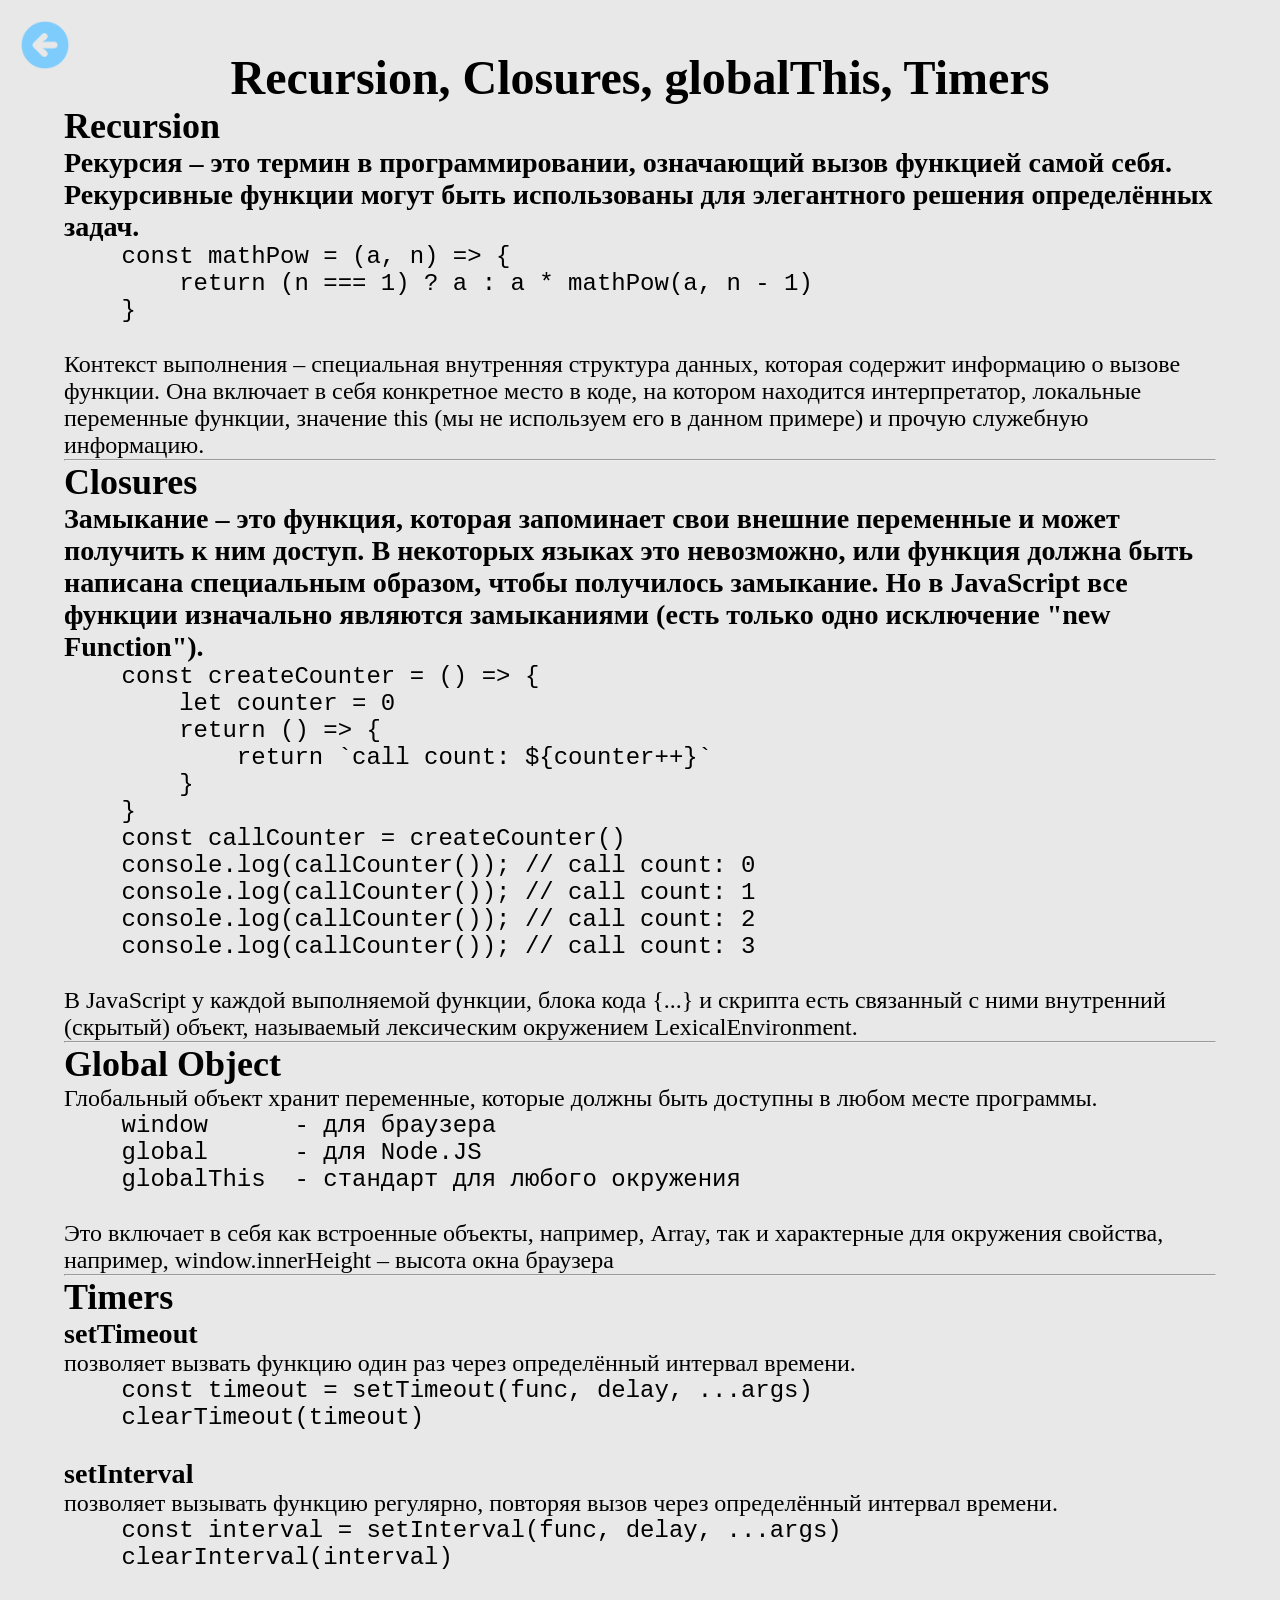
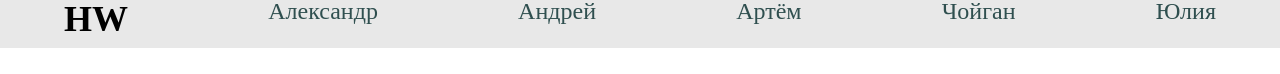
<file: lesson8-timers/index.html>
<!DOCTYPE html>
<html lang="en">

<head>
    <meta charset="UTF-8">
    <meta name="viewport" content="width=device-width, initial-scale=1.0">
    <title>Recursion, Closures, globalThis, Timers</title>
    <link rel="stylesheet" href="../global.css">
</head>

<body>
    <header>
        <a href="../index.html" class="back_button"></a>
    </header>
    <main>
        <h1>Recursion, Closures, globalThis, Timers</h1>
        <section>
            <h2>Recursion</h2>
            <article>
                <h3>
                    Рекурсия – это термин в программировании, означающий вызов функцией самой себя.
                    Рекурсивные функции могут быть использованы для элегантного решения определённых задач.
                </h3>
                <pre>
    const mathPow = (a, n) => {
        return (n === 1) ? a : a * mathPow(a, n - 1)
    }                                               
                </pre>
                <p>
                    Контекст выполнения – специальная внутренняя структура данных,
                    которая содержит информацию о вызове функции. Она включает
                    в себя конкретное место в коде, на котором находится интерпретатор,
                    локальные переменные функции, значение this
                    (мы не используем его в данном примере) и прочую служебную информацию.
                </p>
            </article>
        </section>
        <hr>
        <section>
            <h2>Closures</h2>
            <article>
                <h3>
                    Замыкание – это функция, которая запоминает свои внешние переменные
                    и может получить к ним доступ. В некоторых языках это невозможно,
                    или функция должна быть написана специальным образом, чтобы
                    получилось замыкание. Но в JavaScript все функции изначально являются
                    замыканиями (есть только одно исключение "new Function").
                </h3>
                <pre>
    const createCounter = () => {
        let counter = 0
        return () => {
            return `call count: ${counter++}`
        }
    }
    const callCounter = createCounter()
    console.log(callCounter()); // call count: 0
    console.log(callCounter()); // call count: 1
    console.log(callCounter()); // call count: 2
    console.log(callCounter()); // call count: 3         
                </pre>
                <p>
                    В JavaScript у каждой выполняемой функции,
                    блока кода {...} и скрипта есть связанный
                    с ними внутренний (скрытый) объект,
                    называемый лексическим окружением LexicalEnvironment.
                </p>
            </article>
        </section>
        <hr>
        <section>
            <h2>Global Object</h2>
            <p>
                Глобальный объект хранит переменные, которые должны быть доступны в любом месте программы.
            </p>
            <pre>
    window      - для браузера
    global      - для Node.JS
    globalThis  - стандарт для любого окружения
            </pre>
            <p>
                Это включает в себя как встроенные объекты, например,
                Array, так и характерные для окружения
                свойства, например, window.innerHeight – высота окна браузера
            </p>
        </section>
        <hr>
        <section>
            <h2>Timers</h2>
            <article>
                <h3>setTimeout</h3>
                <p>позволяет вызвать функцию один раз через определённый интервал времени.</p>
                <pre>
    const timeout = setTimeout(func, delay, ...args)
    clearTimeout(timeout)
                </pre>
            </article>
            <article>
                <h3>setInterval</h3>
                <p>позволяет вызывать функцию регулярно, повторяя вызов через определённый интервал времени.</p>
                <pre>
    const interval = setInterval(func, delay, ...args)
    clearInterval(interval)
                </pre>
            </article>
        </section>
    </main>
    <footer>
        <h2>HW</h2>
        <a href="./hw/alexandr/index.html" target="_blank">Александр</a>
        <a href="./hw/andrey/index.html" target="_blank">Андрей</a>
        <a href="./hw/artyom/index.html" target="_blank">Артём</a>
        <a href="./hw/choigan/index.html" target="_blank">Чойган</a>
        <a href="./hw/varkentin/index.html" target="_blank">Юлия</a>
    </footer>
    <script src="./script.js"></script>
</body>

</html>
</file>
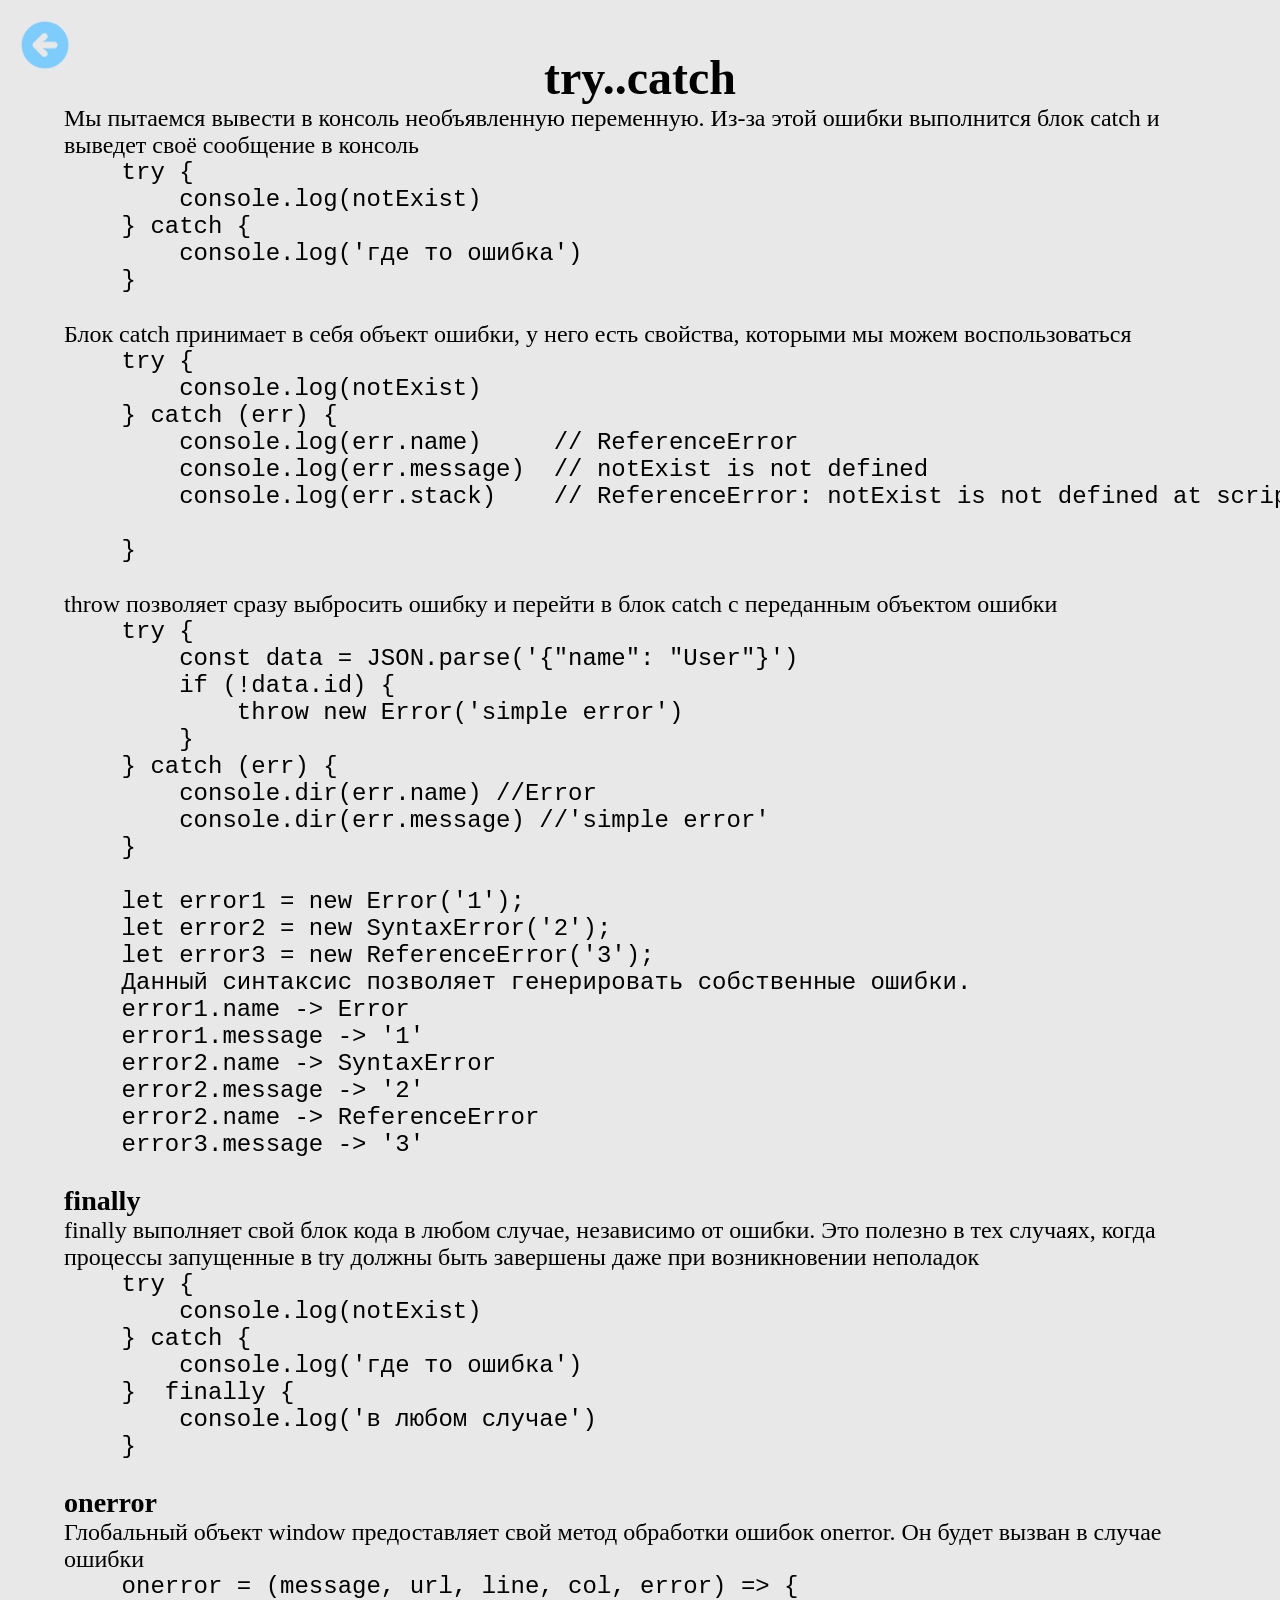
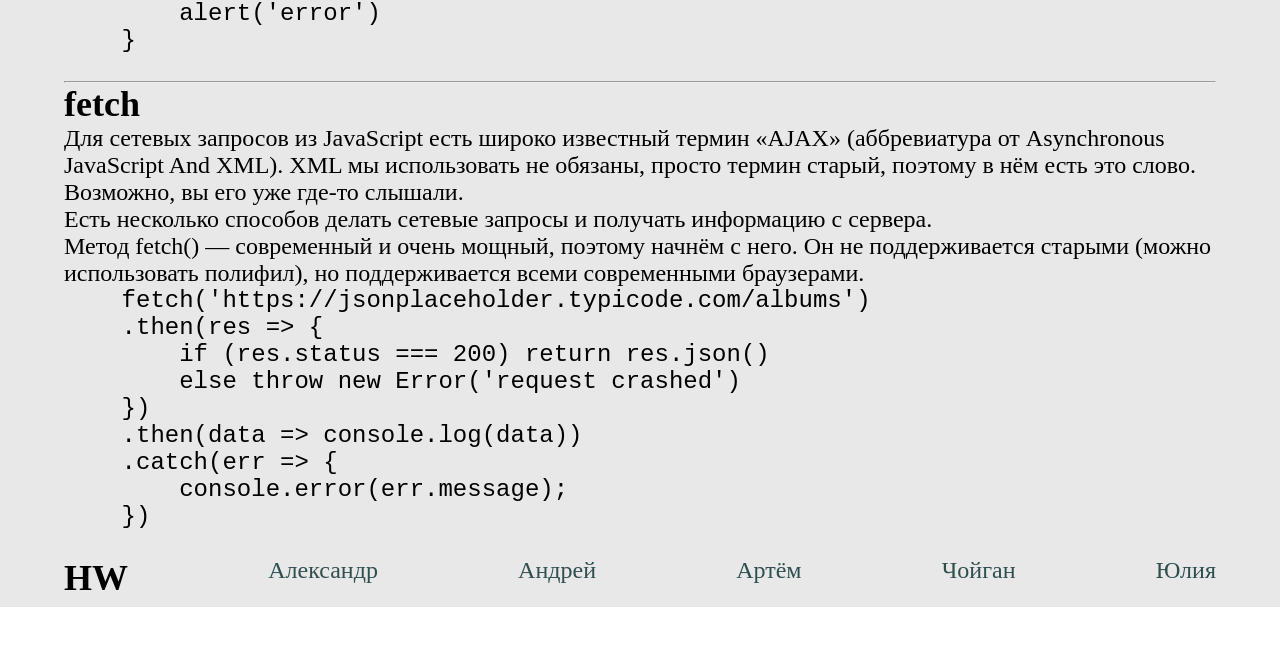
<file: lesson9-err/index.html>
<!DOCTYPE html>
<html lang="en">

<head>
    <meta charset="UTF-8">
    <meta name="viewport" content="width=device-width, initial-scale=1.0">
    <title>try..catch</title>
    <link rel="stylesheet" href="../global.css">
</head>

<body>
    <header>
        <a href="../index.html" class="back_button"></a>
    </header>
    <main>
        <h1>try..catch</h1>
        <section>
            <article>
                <p>
                    Мы пытаемся вывести в консоль необъявленную
                    переменную. Из-за этой ошибки выполнится блок
                    catch и выведет своё сообщение в консоль
                </p>
                <pre>
    try {
        console.log(notExist)
    } catch {
        console.log('где то ошибка')
    }                    
                </pre>
            </article>
            <article>
                <p>
                    Блок catch принимает в себя объект ошибки, у него есть
                    свойства, которыми мы можем воспользоваться
                </p>
                <pre>
    try {
        console.log(notExist)
    } catch (err) {
        console.log(err.name)     // ReferenceError
        console.log(err.message)  // notExist is not defined
        console.log(err.stack)    // ReferenceError: notExist is not defined at script.js:26:17
    
    }                                       
                </pre>
            </article>
            <article>
                <p>
                    throw позволяет сразу выбросить ошибку и перейти
                    в блок catch с переданным объектом ошибки
                </p>
                <pre>
    try {
        const data = JSON.parse('{"name": "User"}')
        if (!data.id) {
            throw new Error('simple error')
        }
    } catch (err) {
        console.dir(err.name) //Error
        console.dir(err.message) //'simple error'
    }

    let error1 = new Error('1');
    let error2 = new SyntaxError('2');
    let error3 = new ReferenceError('3');
    Данный синтаксис позволяет генерировать собственные ошибки.
    error1.name -> Error
    error1.message -> '1'
    error2.name -> SyntaxError
    error2.message -> '2'
    error2.name -> ReferenceError
    error3.message -> '3'
                </pre>
            </article>
            <article>
                <h3>finally</h3>
                <p>
                    finally выполняет свой блок кода в любом случае,
                    независимо от ошибки. Это полезно в тех случаях,
                    когда процессы запущенные в try должны быть
                    завершены даже при возникновении неполадок
                </p>
                <pre>
    try {
        console.log(notExist)
    } catch {
        console.log('где то ошибка')
    }  finally {
        console.log('в любом случае')
    }                    
                </pre>
            </article>
            <article>
                <h3>onerror</h3>
                <p>
                    Глобальный объект window предоставляет свой метод обработки
                    ошибок onerror. Он будет вызван в случае ошибки
                </p>
                <pre>
    onerror = (message, url, line, col, error) => {
        alert('error')
    }                                        
                </pre>
            </article>
        </section>
        <hr>
        <section>
            <h2>fetch</h2>
            <p>
                Для сетевых запросов из JavaScript есть
                широко известный термин «AJAX» (аббревиатура от Asynchronous
                JavaScript And XML). XML мы использовать не обязаны,
                просто термин старый, поэтому в нём есть это слово.
                Возможно, вы его уже где-то слышали.
            </p>
            <p>
                Есть несколько способов делать сетевые
                запросы и получать информацию с сервера.
            </p>
            <p>
                Метод fetch() — современный и очень мощный,
                поэтому начнём с него. Он не поддерживается
                старыми (можно использовать полифил),
                но поддерживается всеми современными браузерами.
            </p>
            <pre>
    fetch('https://jsonplaceholder.typicode.com/albums')
    .then(res => {
        if (res.status === 200) return res.json()
        else throw new Error('request crashed')
    })
    .then(data => console.log(data))
    .catch(err => {
        console.error(err.message);
    })            
            </pre>
        </section>
        <section id="root"></section>
        <section id="usersContainer"></section>
    </main>
    <footer>
        <h2>HW</h2>
        <a href="./hw/alexandr/index.html" target="_blank">Александр</a>
        <a href="./hw/andrey/index.html" target="_blank">Андрей</a>
        <a href="./hw/artyom/index.html" target="_blank">Артём</a>
        <a href="./hw/choigan/index.html" target="_blank">Чойган</a>
        <a href="./hw/varkentin/index.html" target="_blank">Юлия</a>
    </footer>
    <script src="./script.js"></script>
</body>

</html>
</file>
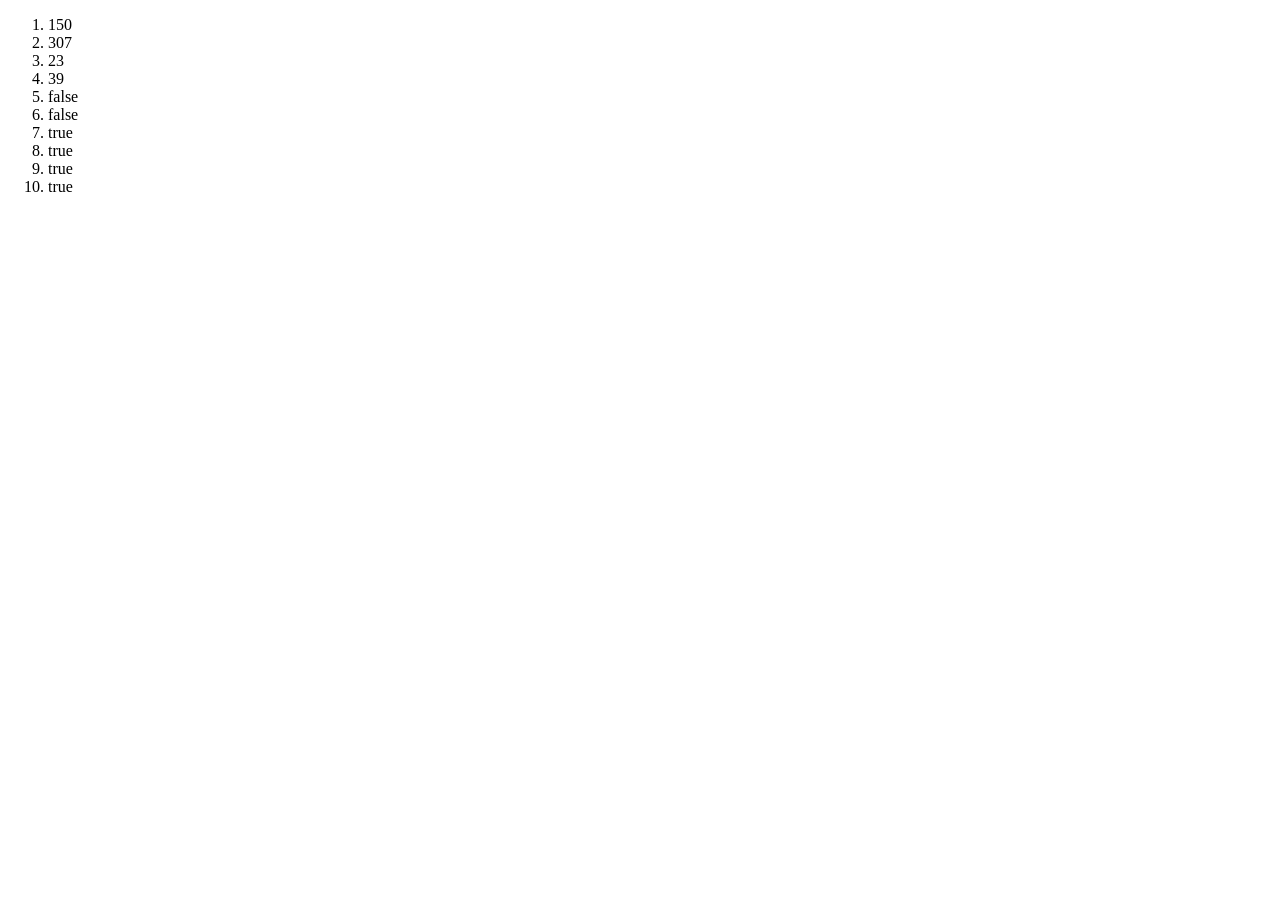
<file: lesson1-basic/hw/alexandr/index.html>
<!DOCTYPE html>
<html lang="en">
<head>
    <meta charset="UTF-8">
    <meta name="viewport" content="width=device-width, initial-scale=1.0">
    <title>Homework JS-1</title>
</head>
<body>
    <ol>
        <li>150</li>
        <li>307</li>
        <li>23</li>
        <li>39</li>
        <li>false</li>
        <li>false</li>
        <li>true</li>
        <li>true</li>
        <li>true</li>
        <li>true</li>
    </ol>
    <script src="script.js"></script>
</body>
</html>
</file>
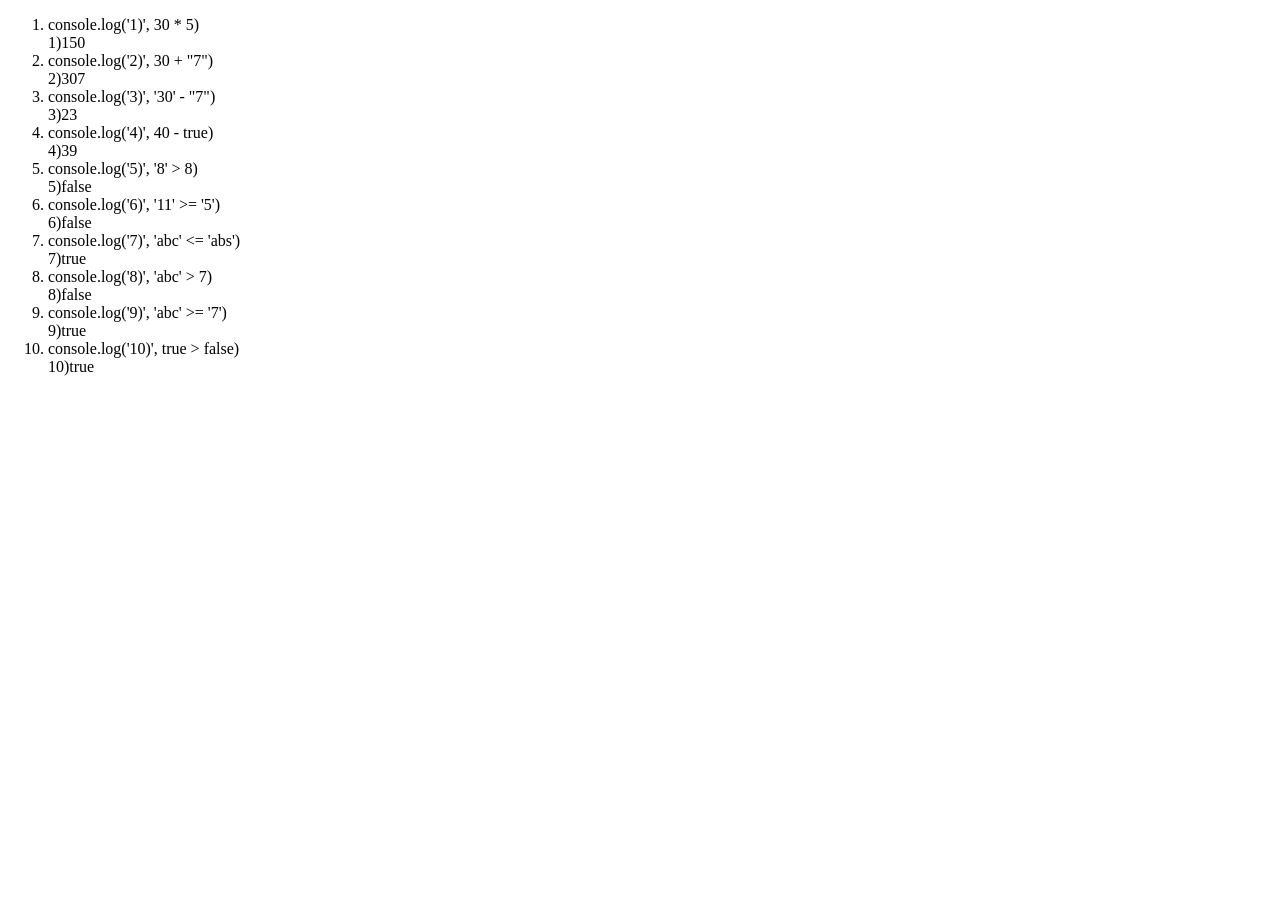
<file: lesson1-basic/hw/andrey/index.html>
<!DOCTYPE html>
<html lang="ru">
<head>
    <meta charset="UTF-8">
    <meta name="viewport" content="width=device-width, initial-scale=1.0">
    <meta name="author" content="Andrey">
    <meta name="description" content="homework 28.09.2023">
    <meta name="keywords" content="JavaScript">
    <!-- Favicon -->
    <link rel="icon" href="https://icons-for-free.com/iconfiles/ico/32/smile-1324438819531858702.ico">
    <title>Andrey's homework at 28.09.2023</title>
</head>
<body>
    <ol>
        <li>console.log('1)', 30 * 5)
            <br>
            <script>
                document.write('1)', 30 * 5);
            </script>
        </li>
        <li>console.log('2)', 30 + "7")
            <br>
            <script>
                document.write('2)', 30 + "7");
            </script>
        </li>
        <li>console.log('3)', '30' - "7")
            <br>
            <script>
                document.write('3)', '30' - "7");
            </script>
        </li>
        <li>console.log('4)', 40 - true)
            <br>
            <script>
                document.write('4)', 40 - true);
            </script>
        </li>
        <li>console.log('5)', '8' > 8)
            <br>
            <script>
                document.write('5)', '8' > 8);
            </script>
        </li>
        <li>console.log('6)', '11' >= '5')
            <br>
            <script>
                document.write('6)', '11' >= '5');
            </script>
        </li>
        <li>console.log('7)', 'abc' <= 'abs')
            <br>
            <script>
                document.write('7)', 'abc' <= 'abs');
            </script></li>
        <li>console.log('8)', 'abc' > 7)
            <br>
            <script>
                document.write('8)', 'abc' > 7);
            </script>
        </li>
        <li>console.log('9)', 'abc' >= '7')
            <br>
            <script>
                document.write('9)', 'abc' >= '7');
            </script>
        </li>
        <li>console.log('10)', true > false)
            <br>
            <script>
                document.write('10)', true > false);
            </script>
        </li>
    </ol>
    <script src="./script.js"></script>
</body>
</html>
</file>
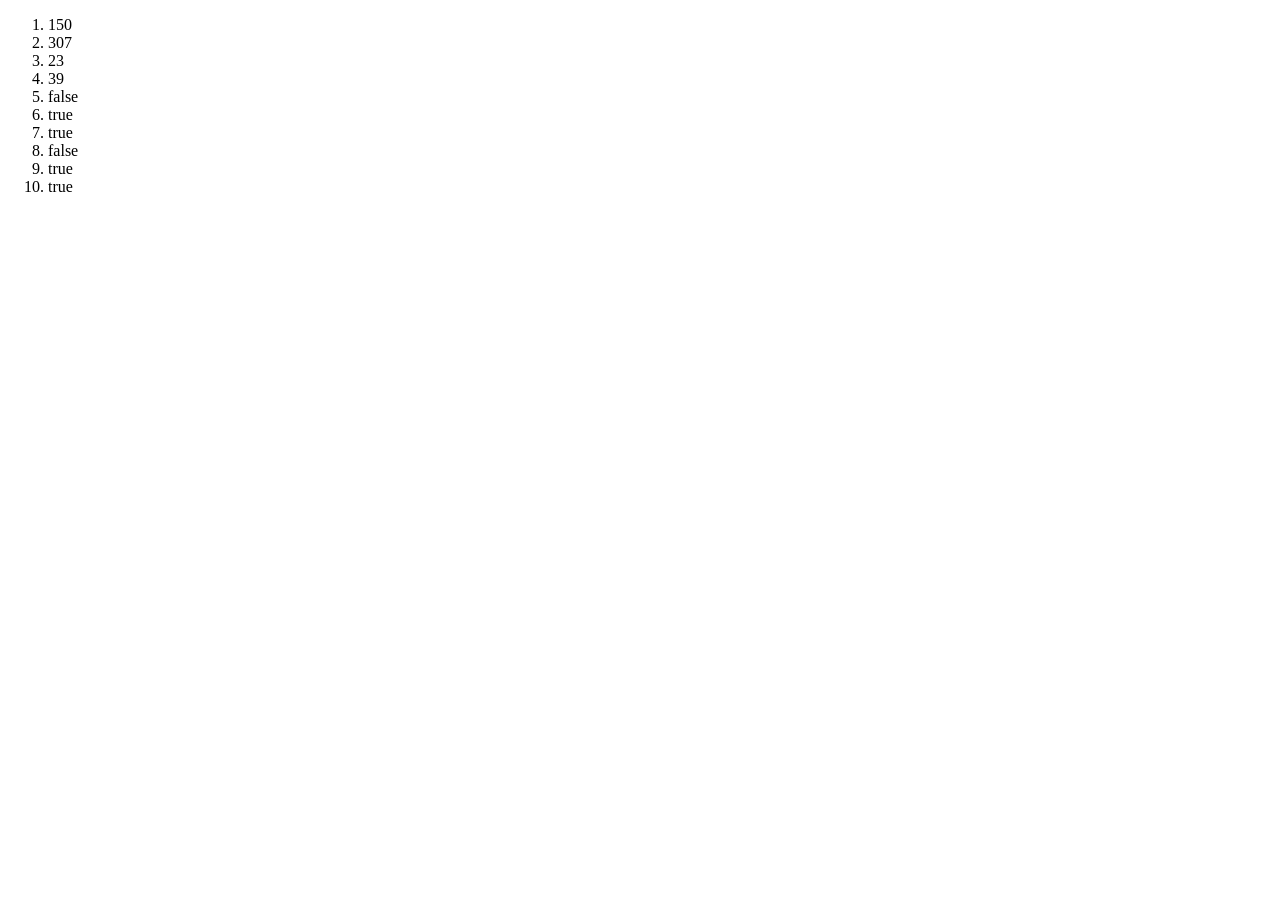
<file: lesson1-basic/hw/artyom/index.html>
<!DOCTYPE html>
<html lang="en">
  <head>
    <meta charset="UTF-8" />
    <meta name="viewport" content="width=device-width, initial-scale=1.0" />
    <title>Lesson1-basic</title>
  </head>
  <body>
    <ol>
      <li>150</li>
      <li>307</li>
      <li>23</li>
      <li>39</li>
      <li>false</li>
      <li>true</li>
      <li>true</li>
      <li>false</li>
      <li>true</li>
      <li>true</li>
    </ol>
  </body>
  <script src="script.js"></script>
</html>
</file>
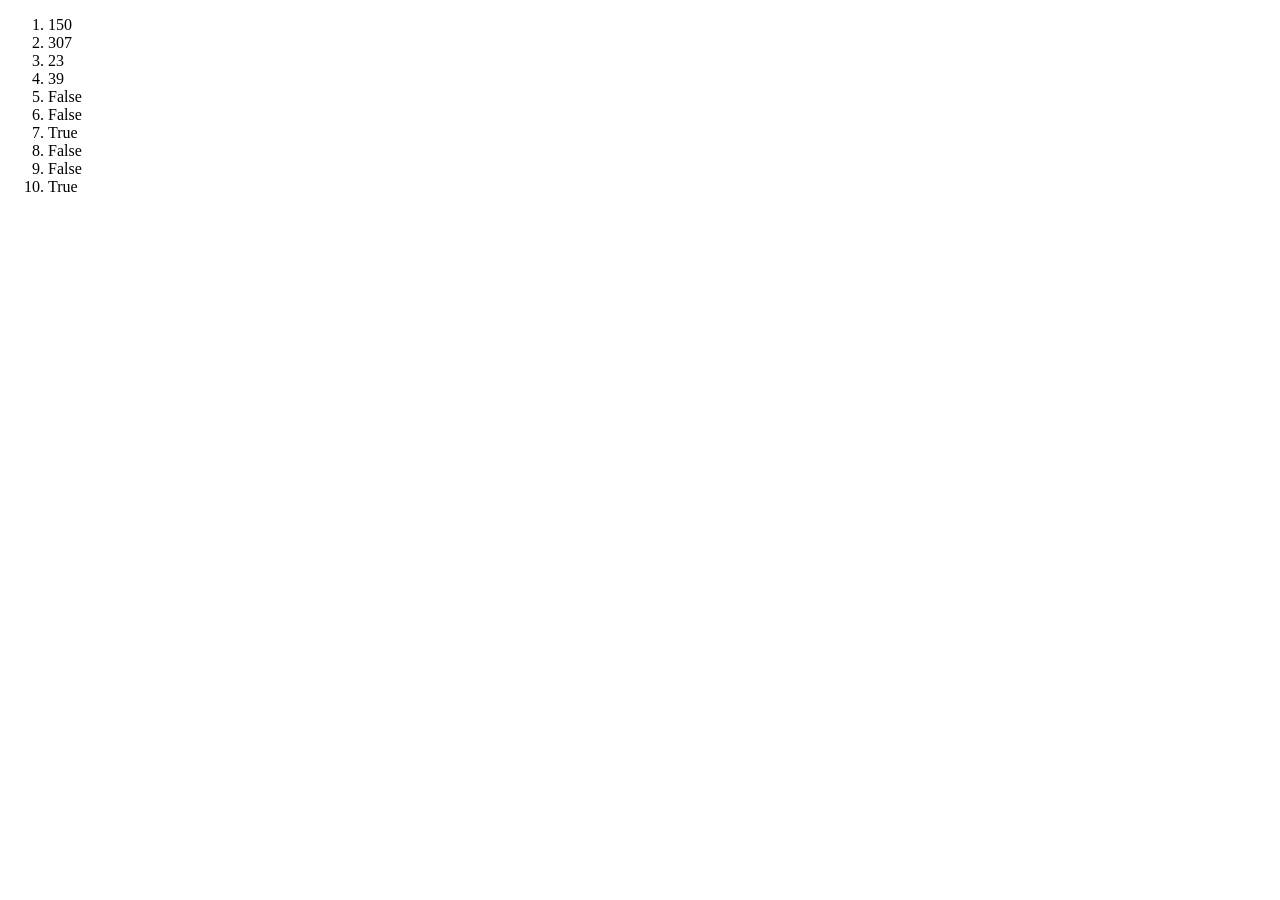
<file: lesson1-basic/hw/choigan/index.html>
<!DOCTYPE html>
<html lang="en">

<head>
    <meta charset="UTF-8">
    <meta name="viewport" content="width=device-width, initial-scale=1.0">
    <title>Homework JS-1</title>
</head>

<body>
    <ol>
        <li>150</li>
        <li>307</li>
        <li>23</li>
        <li>39</li>
        <li>False</li>
        <li>False</li>
        <li>True</li>
        <li>False</li>
        <li>False</li>
        <li>True</li>
    </ol>

    <script src="./index.js"></script>
</body>

</html>
</file>
<file: lesson1-basic/style.css>
.pointer > * {
    cursor: pointer;
}
</file>
<file: global.css>
* {
    padding: 0;
    margin: 0;
    box-sizing: border-box;
}
body {
    display: flex;
    flex-direction: column;
    align-items: center;
    font-size: 24px;
}
body > * {
    max-width: 1440px;
    width: 100vw;
    background-color: rgb(232, 232, 232);
    padding: 0 5%;
    overflow: hidden;
}
header, footer {
    height: 50px;
}
main {
    min-height: calc(100vh - 100px);
}
.back_button {
    display: block;
    position: fixed;
    left: 20px;
    top: 20px;
    width: 50px;
    height: 50px;
    border-radius: 50%;
    background-image: url('./static/icons/back_button.png');
    background-size: 100%;
}
.back_button:hover {
    transition-duration: 0.2s;
    background-color: rgba(0, 0, 0, 0.711);
}
nav {
    display: flex;
    flex-direction: column;
    font-size: 150%;
    gap: 10px;
}
a {
    text-decoration: none;
    color: darkslategrey
}
a:hover {
    text-shadow: 1px 0;
}
a:active {
    color: lightcoral
}
a:visited {
    color: lightslategray
}
footer {
    display: flex;
    justify-content: space-between;
}
h1 {
    text-align: center;
}


@media (max-width: 600px) {
    header {
        height: 0;
    }
    footer {
        height: 100px;
        flex-flow: column wrap;
    }
}
</file>
<file: lesson3-func/style.css>
.purple {
    color: purple;
}
.green {
    color: green;
}
.blue {
    color: blue;
}
.pink {
    color: pink;
}
.yellow {
    color: yellow;
}
</file>
